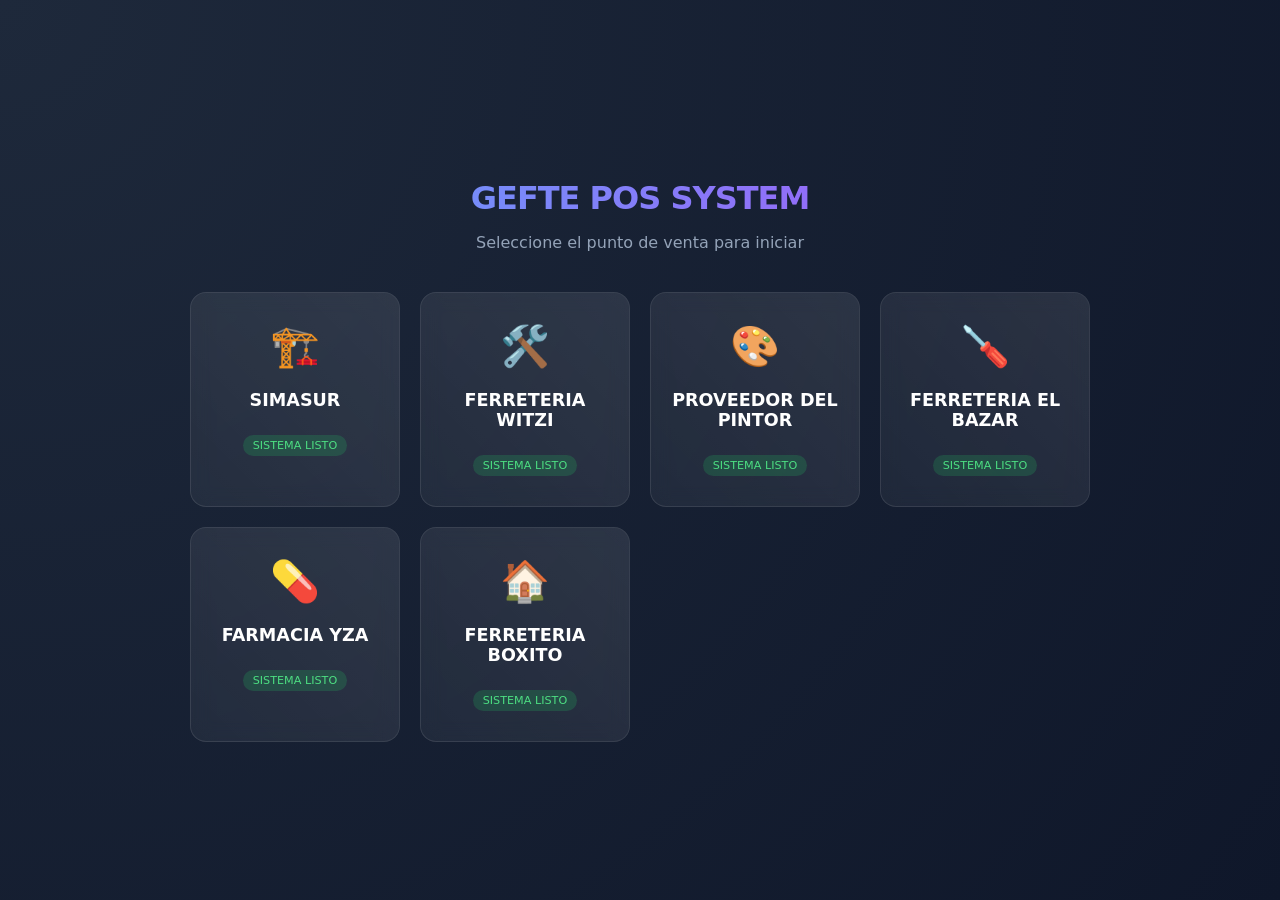
<file: index.html>
<!DOCTYPE html>
<html lang="es">
<head>
    <meta charset="UTF-8">
    <meta name="viewport" content="width=device-width, initial-scale=1.0">
    <title>Panel de Control - Grupo Ferretero</title>
    <style>
        :root {
            --primary: #2563eb;
            --accent: #f59e0b;
            --bg: #0f172a;
            --card-bg: rgba(255, 255, 255, 0.05);
            --text: #f8fafc;
        }

        body {
            font-family: 'Segoe UI', system-ui, -apple-system, sans-serif;
            background: radial-gradient(circle at top left, #1e293b, #0f172a);
            color: var(--text);
            margin: 0;
            display: flex;
            align-items: center;
            justify-content: center;
            min-height: 100vh;
            overflow-x: hidden;
        }

        .dashboard {
            width: 100%;
            max-width: 900px;
            padding: 20px;
            text-align: center;
        }

        h1 {
            font-size: 2rem;
            margin-bottom: 10px;
            letter-spacing: -1px;
            background: linear-gradient(to right, #60a5fa, #a855f7);
            -webkit-background-clip: text;
            -webkit-text-fill-color: transparent;
        }

        p {
            color: #94a3b8;
            margin-bottom: 40px;
        }

        .grid-apps {
            display: grid;
            grid-template-columns: repeat(auto-fit, minmax(200px, 1fr));
            gap: 20px;
        }

        .app-card {
            background: var(--card-bg);
            backdrop-filter: blur(10px);
            border: 1px solid rgba(255, 255, 255, 0.1);
            border-radius: 16px;
            padding: 30px 20px;
            text-decoration: none;
            color: white;
            transition: all 0.3s cubic-bezier(0.4, 0, 0.2, 1);
            display: flex;
            flex-direction: column;
            align-items: center;
            gap: 15px;
            position: relative;
            overflow: hidden;
        }

        .app-card::before {
            content: '';
            position: absolute;
            top: 0; left: 0; width: 100%; height: 100%;
            background: linear-gradient(45deg, transparent, rgba(255,255,255,0.05));
            pointer-events: none;
        }

        .app-card:hover {
            transform: translateY(-5px);
            background: rgba(255, 255, 255, 0.1);
            border-color: var(--primary);
            box-shadow: 0 10px 25px -5px rgba(0, 0, 0, 0.3);
        }

        .icon {
            font-size: 2.5rem;
            margin-bottom: 5px;
        }

        .app-name {
            font-weight: 600;
            font-size: 1.1rem;
            text-transform: uppercase;
            text-align: center;
        }

        .status {
            font-size: 0.7rem;
            background: #22c55e33;
            color: #4ade80;
            padding: 4px 10px;
            border-radius: 20px;
            margin-top: 10px;
        }

        /* Colores temáticos por botón */
        .card-simasur:hover { box-shadow: 0 0 20px rgba(37, 99, 235, 0.4); }
        .card-witzi:hover { box-shadow: 0 0 20px rgba(245, 158, 11, 0.4); }
        .card-bazar:hover { box-shadow: 0 0 20px rgba(236, 72, 153, 0.4); }
        .card-pintor:hover { box-shadow: 0 0 20px rgba(168, 85, 247, 0.4); }
        .card-yza:hover { box-shadow: 0 0 20px rgba(34, 197, 94, 0.4); }

        /* Estilo brillante para Boxito (Rojo de la marca) */
        .card-boxito:hover {
            border-color: #ef4444;
            box-shadow: 0 0 20px rgba(239, 68, 68, 0.5);
        }

        @media (max-width: 600px) {
            .grid-apps {
                grid-template-columns: 1fr 1fr;
                gap: 15px;
            }
            h1 { font-size: 1.5rem; }
        }
    </style>
</head>
<body>

    <div class="dashboard">
        <h1>GEFTE POS SYSTEM</h1>
        <p>Seleccione el punto de venta para iniciar</p>

        <div class="grid-apps">
            <a href="simasur/index.html" class="app-card card-simasur">
                <div class="icon">🏗️</div>
                <div class="app-name">SIMASUR</div>
                <div class="status">SISTEMA LISTO</div>
            </a>

            <a href="witzi/index.html" class="app-card card-witzi">
                <div class="icon">🛠️</div>
                <div class="app-name">FERRETERIA WITZI</div>
                <div class="status">SISTEMA LISTO</div>
            </a>


            </a>

            <a href="pintor/index.html" class="app-card card-pintor">
                <div class="icon">🎨</div>
                <div class="app-name">PROVEEDOR DEL PINTOR</div>
                <div class="status">SISTEMA LISTO</div>
            </a>

            <a href="bazar/index.html" class="app-card card-bazar">
                <div class="icon">🪛</div>
                <div class="app-name">FERRETERIA EL BAZAR</div>
                <div class="status">SISTEMA LISTO</div>
            </a>

            <a href="http://localhost/impre2/yza" class="app-card card-yza">
                <div class="icon">💊</div>
                <div class="app-name">FARMACIA YZA</div>
                <div class="status">SISTEMA LISTO</div>
            </a>

            <a href="boxito/index.html" class="app-card card-boxito">
                <div class="icon">🏠</div>
                <div class="app-name">FERRETERIA BOXITO</div>
                <div class="status">SISTEMA LISTO</div>
            </a>
        </div>
    </div>

</body>
</html>
</file>
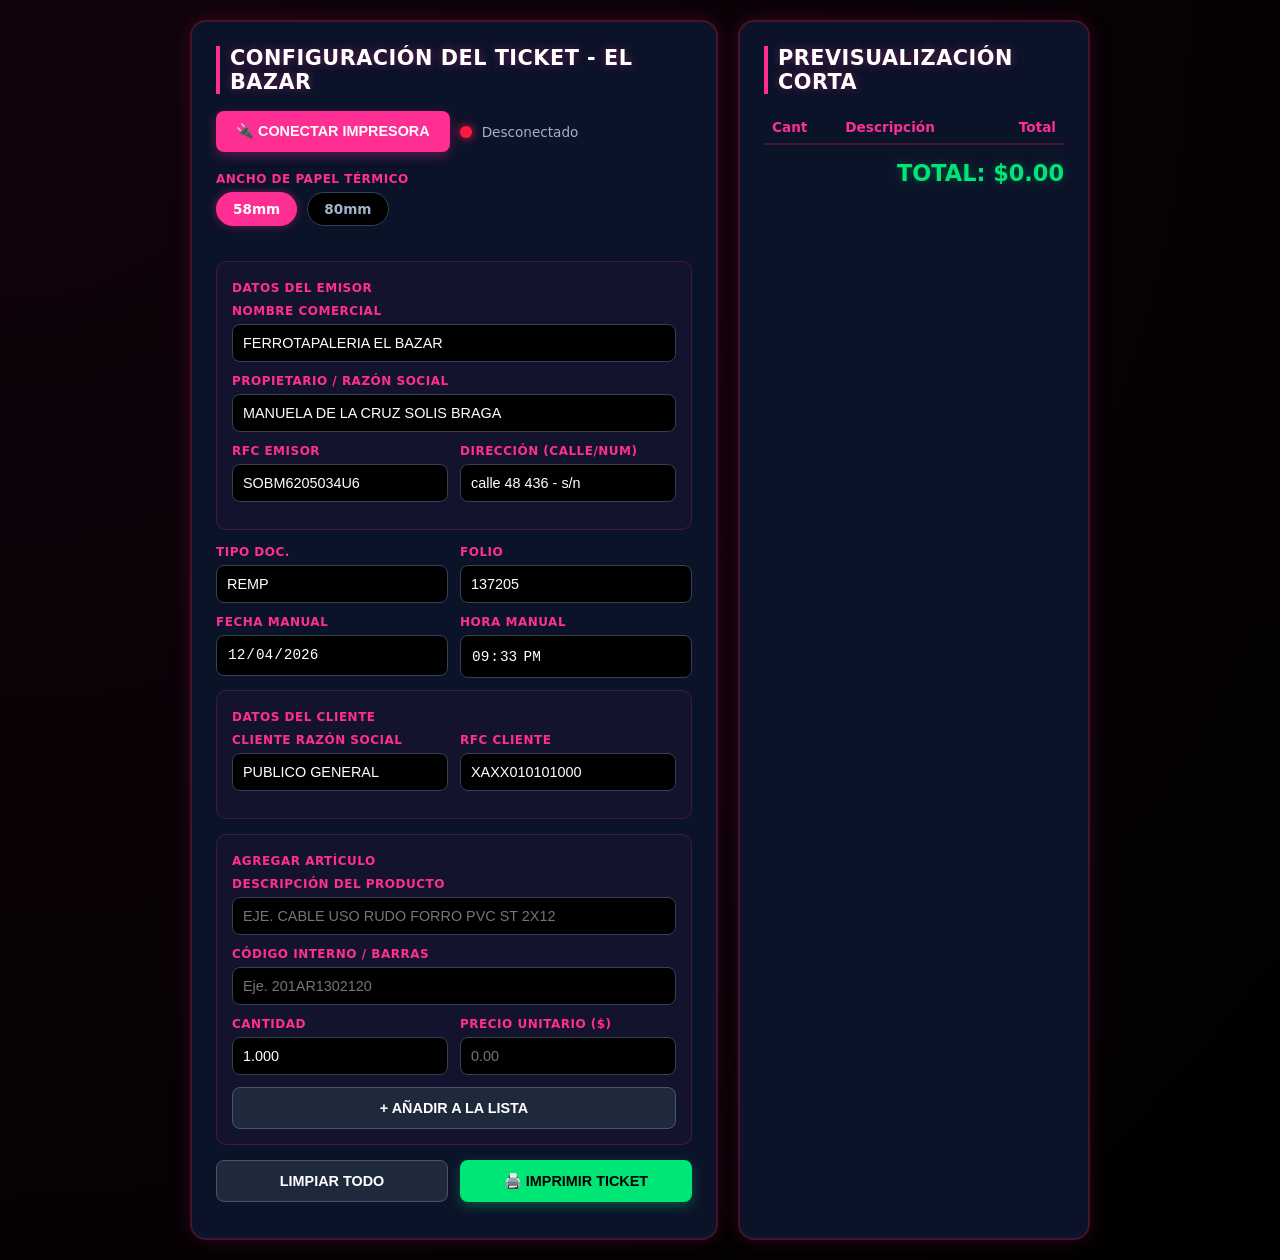
<file: bazar/index.html>
<!DOCTYPE html>
<html lang="es">
<head>
    <meta charset="UTF-8">
    <meta name="viewport" content="width=device-width, initial-scale=1.0">
    <title>Bazar POS - Impresión de Tickets</title>
    <link rel="stylesheet" href="style.css">
</head>
<body>

    <div class="container">
        <div class="panel-control">
            <h2>Configuración del Ticket - El Bazar</h2>

            <div class="status-container">
                <button id="btnConnect" class="btn">🔌 Conectar Impresora</button>
                <div id="led" class="led"></div>
                <span id="statusText" style="font-size: 0.85rem; color: var(--text-muted);">Desconectado</span>
            </div>

            <div class="form-group full" style="margin-bottom: 15px;">
                <label>Ancho de Papel Térmico</label>
                <div class="paper-selector">
                    <div class="chip active" id="chip58" onclick="setPaper(58)">58mm</div>
                    <div class="chip" id="chip80" onclick="setPaper(80)">80mm</div>
                </div>
            </div>

            <div class="section-group">
                <label style="color:var(--accent)">Datos del Emisor</label>
                <div class="form-row" style="margin-top:8px;">
                    <div class="form-group full">
                        <label>Nombre Comercial</label>
                        <input type="text" id="empNombre" value="FERROTAPALERIA EL BAZAR">
                    </div>
                    <div class="form-group full">
                        <label>Propietario / Razón Social</label>
                        <input type="text" id="empPropietario" value="MANUELA DE LA CRUZ SOLIS BRAGA">
                    </div>
                    <div class="form-group">
                        <label>RFC Emisor</label>
                        <input type="text" id="empRfc" value="SOBM6205034U6">
                    </div>
                    <div class="form-group">
                        <label>Dirección (Calle/Num)</label>
                        <input type="text" id="empDireccion" value="calle 48 436 - s/n">
                    </div>
                </div>
            </div>

            <div class="form-row">
                <div class="form-group">
                    <label>Tipo Doc.</label>
                    <input type="text" id="docTipo" value="REMP">
                </div>
                <div class="form-group">
                    <label>Folio</label>
                    <input type="text" id="docFolio" value="137205">
                </div>
                <div class="form-group">
                    <label>Fecha Manual</label>
                    <input type="date" id="fechaManual">
                </div>
                <div class="form-group">
                    <label>Hora Manual</label>
                    <input type="time" id="horaManual">
                </div>
            </div>

            <div class="section-group">
                <label style="color:var(--accent)">Datos del Cliente</label>
                <div class="form-row" style="margin-top:8px;">
                    <div class="form-group">
                        <label>Cliente Razón Social</label>
                        <input type="text" id="cliNombre" value="PUBLICO GENERAL">
                    </div>
                    <div class="form-group">
                        <label>RFC Cliente</label>
                        <input type="text" id="cliRfc" value="XAXX010101000">
                    </div>
                </div>
            </div>

            <div class="section-group">
                <label style="color:var(--accent)">Agregar Artículo</label>
                <div class="form-row" style="margin-top:8px;">
                    <div class="form-group" style="grid-column: span 2;">
                        <label>Descripción del Producto</label>
                        <input type="text" id="prodDesc" placeholder="Eje. CABLE USO RUDO FORRO PVC ST 2X12" style="text-transform: uppercase;">
                    </div>
                    <div class="form-group" style="grid-column: span 2;">
                        <label>Código Interno / Barras</label>
                        <input type="text" id="prodCod" placeholder="Eje. 201AR1302120">
                    </div>
                    <div class="form-group">
                        <label>Cantidad</label>
                        <input type="number" id="prodCant" value="1.000" step="0.001">
                    </div>
                    <div class="form-group">
                        <label>Precio Unitario ($)</label>
                        <input type="number" id="prodPrice" placeholder="0.00" step="0.01">
                    </div>
                </div>
                <button id="btnAdd" class="btn btn-secondary" style="width: 100%;">+ Añadir a la Lista</button>
            </div>

            <div class="form-row">
                <button id="btnReset" class="btn btn-secondary">Limpiar Todo</button>
                <button id="btnTest" class="btn btn-success" disabled>🖨️ Imprimir Ticket</button>
            </div>
        </div>

        <div class="panel-vista">
            <h2>Previsualización Corta</h2>
            <table id="listaPrevia">
                <thead>
                    <tr>
                        <th>Cant</th>
                        <th>Descripción</th>
                        <th style="text-align: right;">Total</th>
                    </tr>
                </thead>
                <tbody>
                    </tbody>
            </table>
            <div id="totalLabel" class="total-box">TOTAL: $0.00</div>
        </div>
    </div>

    <script src="app.js"></script>
</body>
</html>
</file>
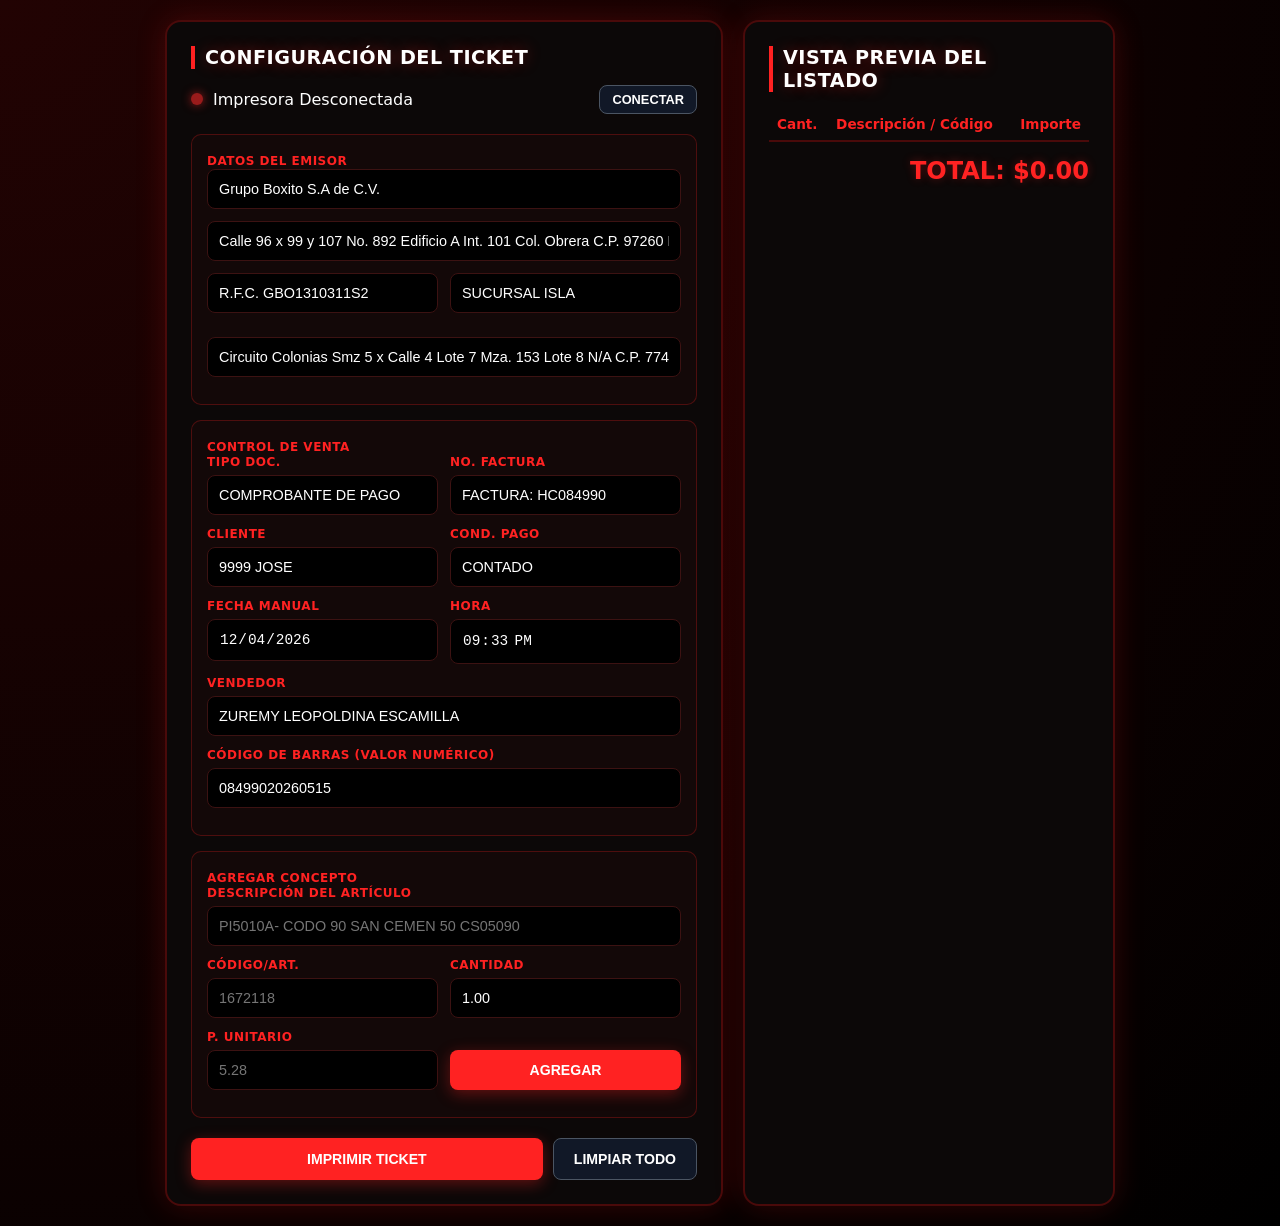
<file: boxito - copia/index.html>
<!DOCTYPE html>
<html lang="es">
<head>
    <meta charset="UTF-8">
    <meta name="viewport" content="width=device-width, initial-scale=1.0">
    <title>POS - Ferretería Boxito</title>
    <link rel="stylesheet" href="style.css">
</head>
<body>

    <div class="container">
        <div class="panel-control">
            <h2>Configuración del Ticket</h2>

            <div class="status-container">
                <div id="led" class="led"></div>
                <span id="statusText">Impresora Desconectada</span>
                <button id="btnConnect" class="btn btn-secondary" style="margin-left: auto; padding: 6px 12px; font-size: 0.8rem;">Conectar</button>
            </div>

            <div class="section-group">
                <label>Datos del Emisor</label>
                <div class="form-row">
                    <div class="form-group full">
                        <input type="text" id="empGrupo" value="Grupo Boxito S.A de C.V.">
                    </div>
                    <div class="form-group full">
                        <input type="text" id="empDireccion" value="Calle 96 x 99 y 107 No. 892 Edificio A Int. 101 Col. Obrera C.P. 97260 Mérida, Yucatán, México">
                    </div>
                    <div class="form-row" style="grid-column: span 2; margin-bottom: 0;">
                        <div class="form-group"><input type="text" id="empRfc" value="R.F.C. GBO1310311S2"></div>
                        <div class="form-group"><input type="text" id="empSucursal" value="SUCURSAL ISLA"></div>
                    </div>
                    <div class="form-group full" style="margin-top: 12px;">
                        <input type="text" id="empSucDireccion" value="Circuito Colonias Smz 5 x Calle 4 Lote 7 Mza. 153 Lote 8 N/A C.P. 77400 Isla Mujeres, QRO, MX">
                    </div>
                </div>
            </div>

            <div class="section-group">
                <label>Control de Venta</label>
                <div class="form-row">
                    <div class="form-group"><label>Tipo Doc.</label><input type="text" id="docTipo" value="COMPROBANTE DE PAGO"></div>
                    <div class="form-group"><label>No. Factura</label><input type="text" id="docFactura" value="FACTURA: HC084990"></div>
                </div>
                <div class="form-row">
                    <div class="form-group"><label>Cliente</label><input type="text" id="cliNombre" value="9999 JOSE"></div>
                    <div class="form-group"><label>Cond. Pago</label><input type="text" id="docCondPago" value="CONTADO"></div>
                </div>
                <div class="form-row">
                    <div class="form-group"><label>Fecha Manual</label><input type="date" id="fechaManual"></div>
                    <div class="form-group"><label>Hora</label><input type="time" id="horaManual"></div>
                </div>
                <div class="form-row">
                    <div class="form-group full">
                        <label>Vendedor</label>
                        <input type="text" id="docVendedor" value="ZUREMY LEOPOLDINA ESCAMILLA">
                    </div>
                </div>
                <div class="form-row">
                    <div class="form-group full">
                        <label>Código de Barras (Valor numérico)</label>
                        <input type="text" id="docBarcode" value="08499020260515">
                    </div>
                </div>
            </div>

            <div class="section-group">
                <label>Agregar Concepto</label>
                <div class="form-row">
                    <div class="form-group full"><label>Descripción del Artículo</label><input type="text" id="prodDesc" placeholder="PI5010A- CODO 90 SAN CEMEN 50 CS05090"></div>
                </div>
                <div class="form-row">
                    <div class="form-group"><label>Código/Art.</label><input type="text" id="prodArt" placeholder="1672118"></div>
                    <div class="form-group"><label>Cantidad</label><input type="number" id="prodCant" value="1.00" step="0.01"></div>
                </div>
                <div class="form-row">
                    <div class="form-group"><label>P. Unitario</label><input type="number" id="prodPrice" placeholder="5.28" step="0.01"></div>
                    <div class="form-group" style="justify-content: flex-end;">
                        <button id="btnAdd" class="btn">Agregar</button>
                    </div>
                </div>
            </div>

            <div style="display: flex; gap: 10px; margin-top: 20px;">
                <button id="btnTest" class="btn btn-success" style="flex: 1;" disabled>Imprimir Ticket</button>
                <button id="btnReset" class="btn btn-secondary">Limpiar Todo</button>
            </div>
        </div>

        <div class="panel-vista">
            <h2>Vista Previa del Listado</h2>
            <table id="listaPrevia">
                <thead>
                    <tr>
                        <th>Cant.</th>
                        <th>Descripción / Código</th>
                        <th style="text-align: right;">Importe</th>
                    </tr>
                </thead>
                <tbody>
                    </tbody>
            </table>
            <div id="totalLabel" class="total-box">TOTAL: $0.00</div>
        </div>
    </div>

    <script src="app.js"></script>
</body>
</html>
</file>
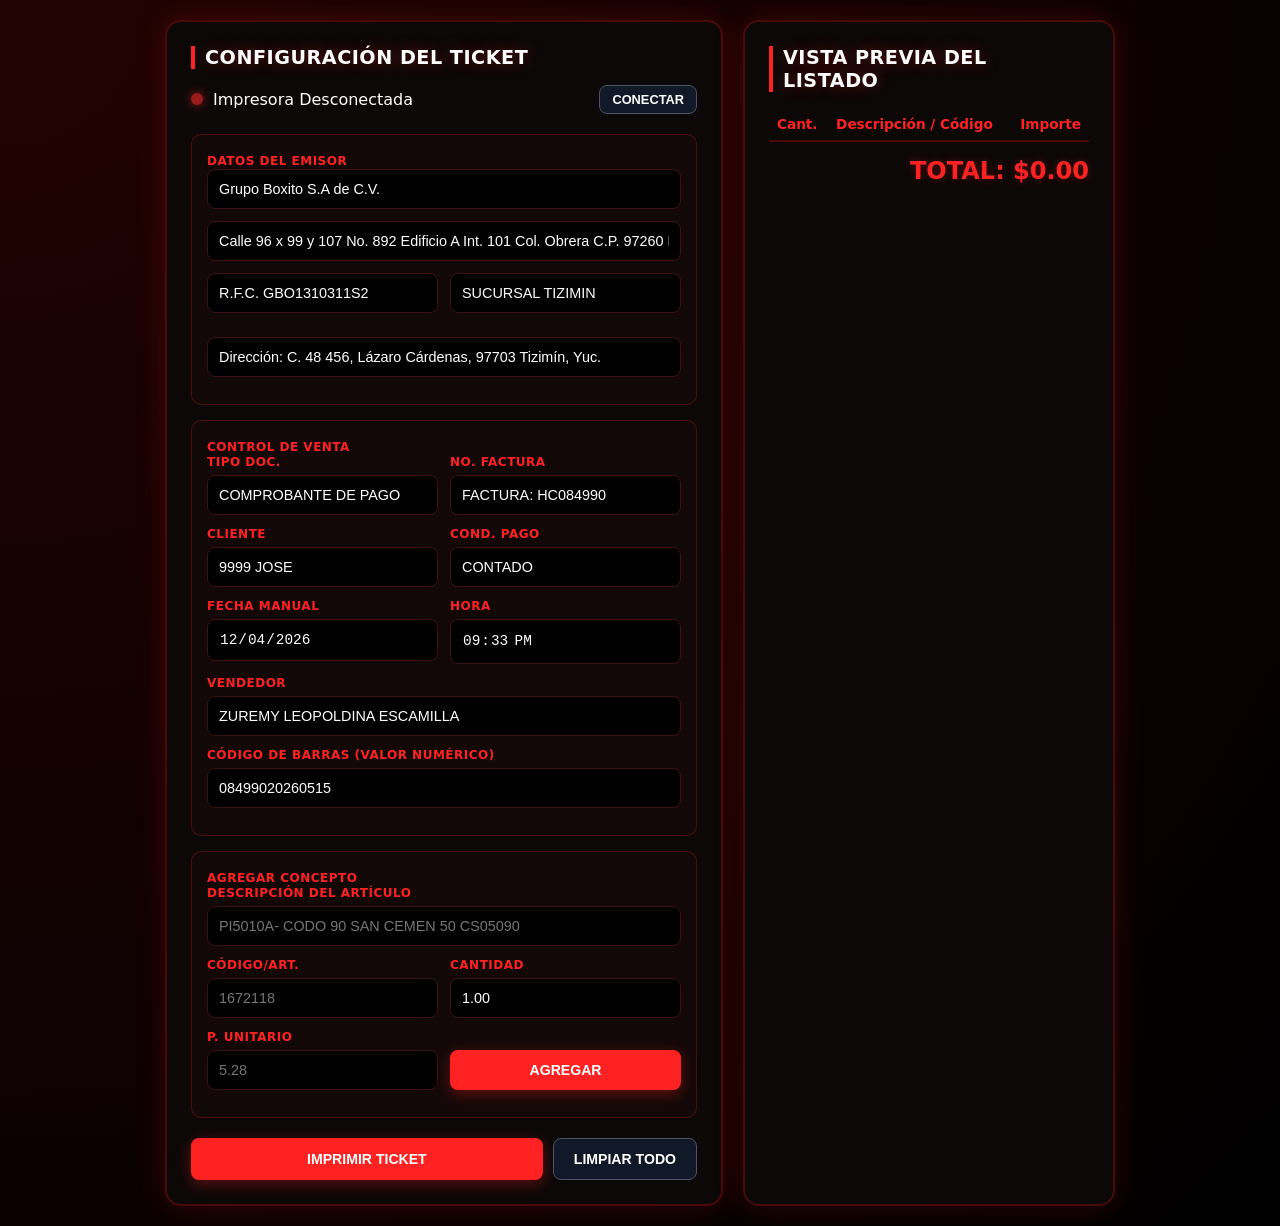
<file: boxito/index.html>
<!DOCTYPE html>
<html lang="es">
<head>
    <meta charset="UTF-8">
    <meta name="viewport" content="width=device-width, initial-scale=1.0">
    <title>POS - Ferretería Boxito</title>
    <link rel="stylesheet" href="style.css">
</head>
<body>

    <div class="container">
        <div class="panel-control">
            <h2>Configuración del Ticket</h2>

            <div class="status-container">
                <div id="led" class="led"></div>
                <span id="statusText">Impresora Desconectada</span>
                <button id="btnConnect" class="btn btn-secondary" style="margin-left: auto; padding: 6px 12px; font-size: 0.8rem;">Conectar</button>
            </div>

            <div class="section-group">
                <label>Datos del Emisor</label>
                <div class="form-row">
                    <div class="form-group full">
                        <input type="text" id="empGrupo" value="Grupo Boxito S.A de C.V.">
                    </div>
                    <div class="form-group full">
                        <input type="text" id="empDireccion" value="Calle 96 x 99 y 107 No. 892 Edificio A Int. 101 Col. Obrera C.P. 97260 Mérida, Yucatán, México">
                    </div>
                    <div class="form-row" style="grid-column: span 2; margin-bottom: 0;">
                        <div class="form-group"><input type="text" id="empRfc" value="R.F.C. GBO1310311S2"></div>
                        <div class="form-group"><input type="text" id="empSucursal" value="SUCURSAL TIZIMIN"></div>
                    </div>
                    <div class="form-group full" style="margin-top: 12px;">
                        <input type="text" id="empSucDireccion" value="
Dirección: C. 48 456, Lázaro Cárdenas, 97703 Tizimín, Yuc.
">
                    </div>
                </div>
            </div>

            <div class="section-group">
                <label>Control de Venta</label>
                <div class="form-row">
                    <div class="form-group"><label>Tipo Doc.</label><input type="text" id="docTipo" value="COMPROBANTE DE PAGO"></div>
                    <div class="form-group"><label>No. Factura</label><input type="text" id="docFactura" value="FACTURA: HC084990"></div>
                </div>
                <div class="form-row">
                    <div class="form-group"><label>Cliente</label><input type="text" id="cliNombre" value="9999 JOSE"></div>
                    <div class="form-group"><label>Cond. Pago</label><input type="text" id="docCondPago" value="CONTADO"></div>
                </div>
                <div class="form-row">
                    <div class="form-group"><label>Fecha Manual</label><input type="date" id="fechaManual"></div>
                    <div class="form-group"><label>Hora</label><input type="time" id="horaManual"></div>
                </div>
                <div class="form-row">
                    <div class="form-group full">
                        <label>Vendedor</label>
                        <input type="text" id="docVendedor" value="ZUREMY LEOPOLDINA ESCAMILLA">
                    </div>
                </div>
                <div class="form-row">
                    <div class="form-group full">
                        <label>Código de Barras (Valor numérico)</label>
                        <input type="text" id="docBarcode" value="08499020260515">
                    </div>
                </div>
            </div>

            <div class="section-group">
                <label>Agregar Concepto</label>
                <div class="form-row">
                    <div class="form-group full"><label>Descripción del Artículo</label><input type="text" id="prodDesc" placeholder="PI5010A- CODO 90 SAN CEMEN 50 CS05090"></div>
                </div>
                <div class="form-row">
                    <div class="form-group"><label>Código/Art.</label><input type="text" id="prodArt" placeholder="1672118"></div>
                    <div class="form-group"><label>Cantidad</label><input type="number" id="prodCant" value="1.00" step="0.01"></div>
                </div>
                <div class="form-row">
                    <div class="form-group"><label>P. Unitario</label><input type="number" id="prodPrice" placeholder="5.28" step="0.01"></div>
                    <div class="form-group" style="justify-content: flex-end;">
                        <button id="btnAdd" class="btn">Agregar</button>
                    </div>
                </div>
            </div>

            <div style="display: flex; gap: 10px; margin-top: 20px;">
                <button id="btnTest" class="btn btn-success" style="flex: 1;" disabled>Imprimir Ticket</button>
                <button id="btnReset" class="btn btn-secondary">Limpiar Todo</button>
            </div>
        </div>

        <div class="panel-vista">
            <h2>Vista Previa del Listado</h2>
            <table id="listaPrevia">
                <thead>
                    <tr>
                        <th>Cant.</th>
                        <th>Descripción / Código</th>
                        <th style="text-align: right;">Importe</th>
                    </tr>
                </thead>
                <tbody>
                    </tbody>
            </table>
            <div id="totalLabel" class="total-box">TOTAL: $0.00</div>
        </div>
    </div>

    <script src="app.js"></script>
</body>
</html>
</file>
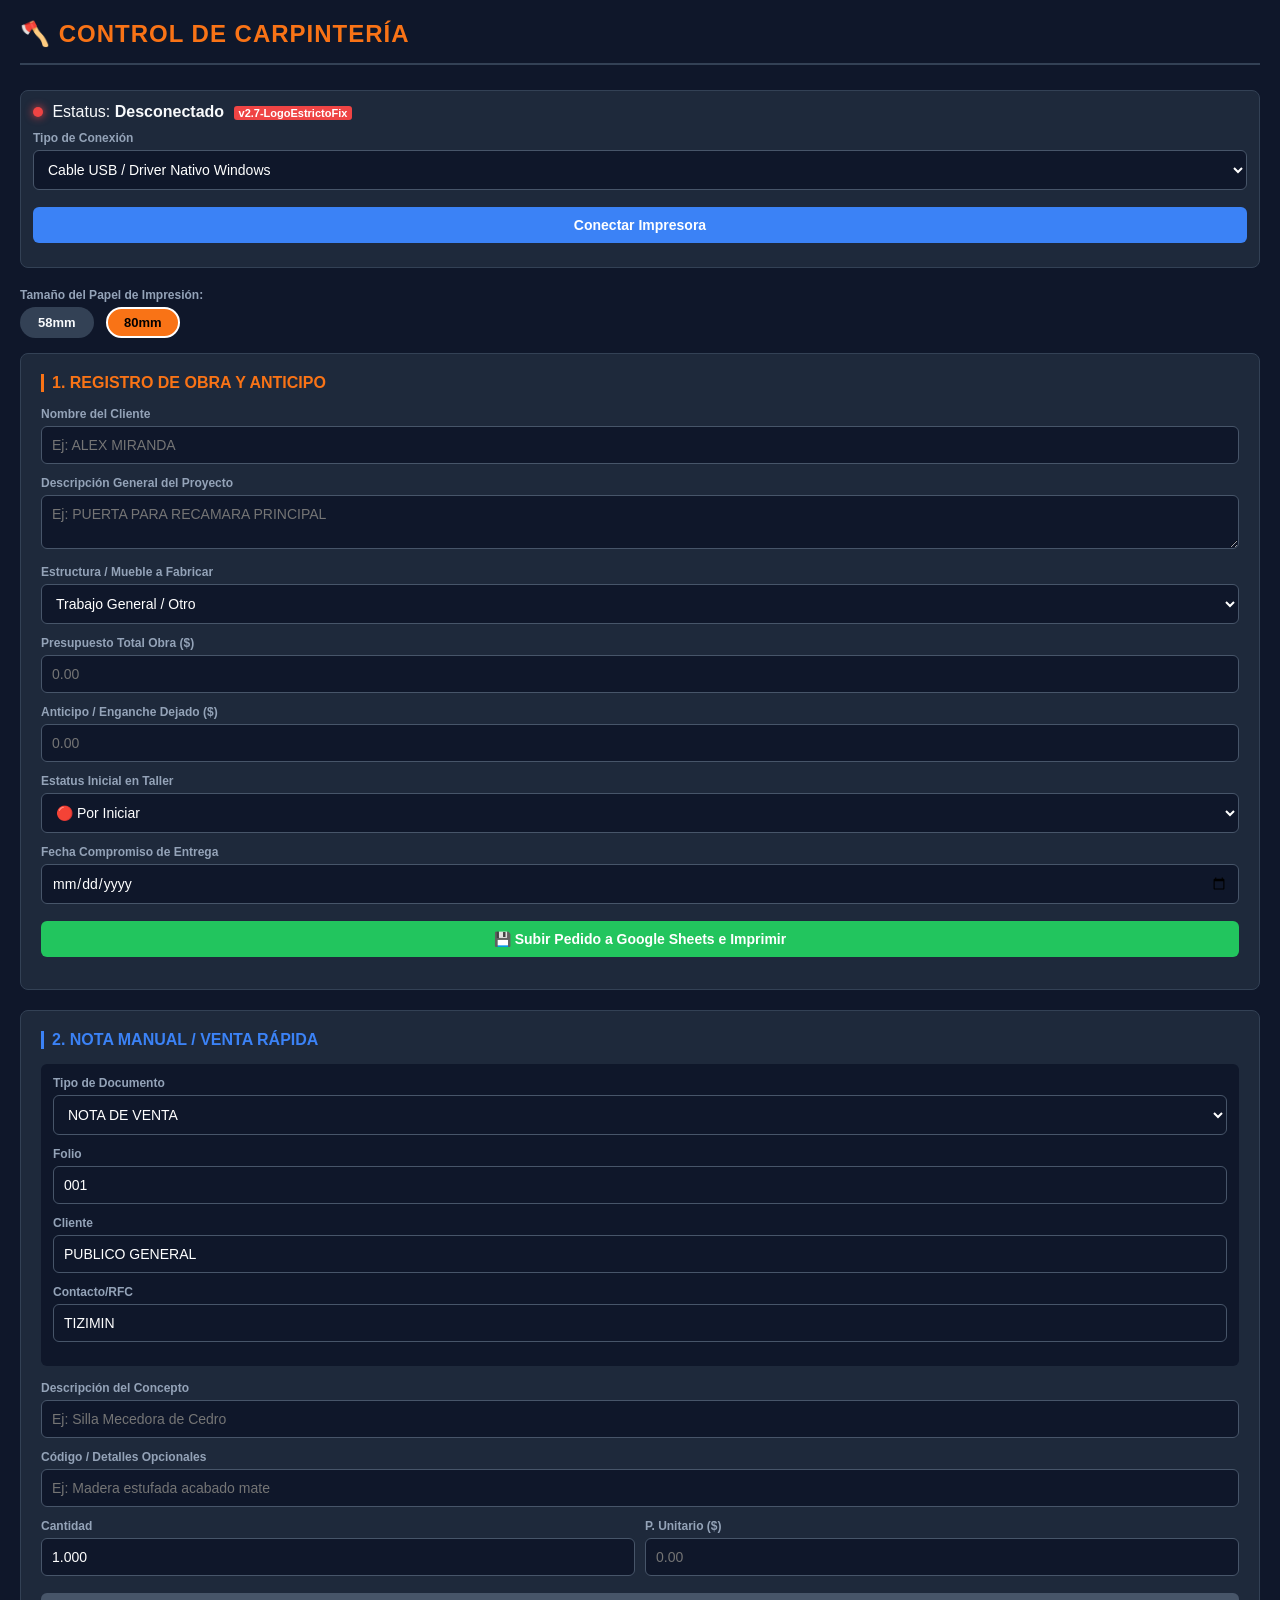
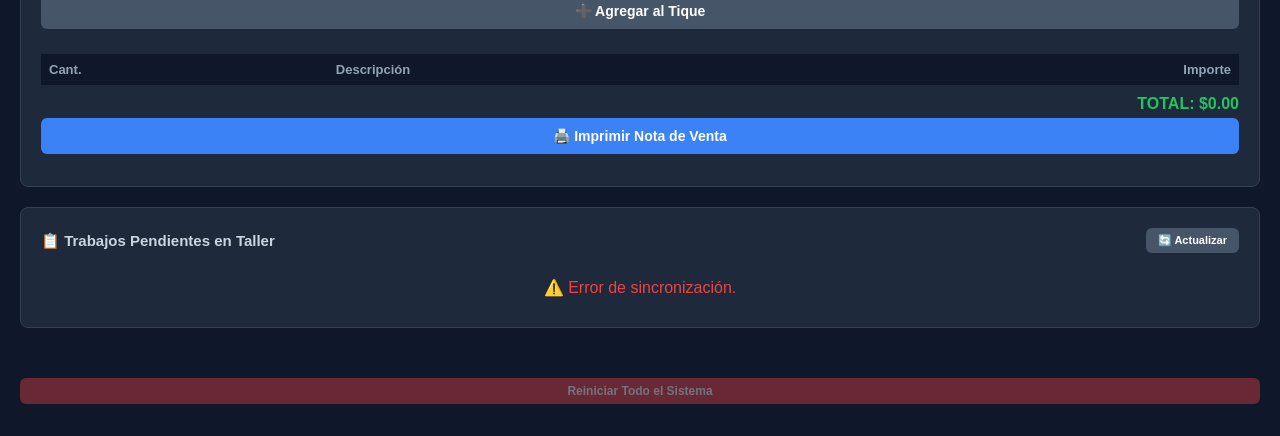
<file: castores/index.html>
<!DOCTYPE html>
<html lang="es">
<head>
    <meta charset="UTF-8">
    <meta name="viewport" content="width=device-width, initial-scale=1.0">
    <title>Sistema de Gestión - Carpintería Castores</title>
    <link rel="manifest" href="manifest.json">
    <style>
        :root {
            --bg-principal: #0f172a;
            --bg-card: #1e293b;
            --txt-principal: #f8fafc;
            --txt-secundario: #94a3b8;
            --verde-exito: #22c55e;
            --naranja-alerta: #f97316;
            --azul-accion: #3b82f6;
        }

        * {
            box-sizing: border-box;
            margin: 0;
            padding: 0;
            font-family: 'Segoe UI', Tahoma, Geneva, Verdana, sans-serif;
        }

        body {
            background-color: var(--bg-principal);
            color: var(--txt-principal);
            padding: 20px;
        }

        header {
            display: block;
            margin-bottom: 25px;
            border-bottom: 2px solid #334155;
            padding-bottom: 15px;
        }

        h1 {
            font-size: 24px;
            color: var(--naranja-alerta);
            text-transform: uppercase;
            letter-spacing: 1px;
        }

        .barra-conexion {
            background: var(--bg-card);
            padding: 12px;
            border-radius: 8px;
            margin-bottom: 20px;
            display: block;
            border: 1px solid #334155;
        }

        .flex-control {
            display: block;
            margin-bottom: 10px;
        }

        label {
            display: block;
            font-size: 12px;
            color: var(--txt-secundario);
            margin-bottom: 5px;
            font-weight: bold;
        }

        select, input, textarea, button {
            width: 100%;
            padding: 10px;
            background: #0f172a;
            border: 1px solid #475569;
            color: white;
            border-radius: 6px;
            font-size: 14px;
            margin-bottom: 12px;
        }

        select:focus, input:focus, textarea:focus {
            outline: none;
            border-color: var(--naranja-alerta);
        }

        button {
            background: var(--verde-exito);
            border: none;
            font-weight: bold;
            cursor: pointer;
            transition: background 0.2s;
            color: white;
            margin-top: 5px;
        }

        button:hover {
            filter: brightness(1.1);
        }

        button:disabled {
            background: #475569;
            cursor: not-allowed;
        }

        .contenedor-chips {
            display: block;
            margin-bottom: 15px;
        }

        .chip {
            display: inline-block;
            padding: 6px 16px;
            background: #334155;
            border-radius: 20px;
            font-size: 13px;
            font-weight: bold;
            cursor: pointer;
            margin-right: 8px;
            border: 2px solid transparent;
        }

        .chip.active {
            background: var(--naranja-alerta);
            color: black;
            border-color: white;
        }

        .grid-formulario {
            display: block;
        }

        .tarjeta {
            background: var(--bg-card);
            padding: 20px;
            border-radius: 8px;
            margin-bottom: 20px;
            border: 1px solid #334155;
        }

        .led-off {
            display: inline-block;
            width: 10px;
            height: 10px;
            background: #ef4444;
            border-radius: 50%;
            margin-right: 5px;
            box-shadow: 0 0 8px #ef4444;
        }

        .led-on {
            display: inline-block;
            width: 10px;
            height: 10px;
            background: var(--verde-exito);
            border-radius: 50%;
            margin-right: 5px;
            box-shadow: 0 0 8px #22c55e;
        }

        #pwaInstallBanner {
            display: none !important;
            background: #1e3a8a;
            border: 1px solid #3b82f6;
            padding: 12px;
            border-radius: 6px;
            margin-bottom: 15px;
            text-align: center;
        }

        .tabla-conceptos {
            width: 100%;
            border-collapse: collapse;
            margin-top: 10px;
            font-size: 13px;
        }

        .tabla-conceptos th {
            background: #0f172a;
            color: var(--txt-secundario);
            text-align: left;
            padding: 8px;
        }

        .tabla-conceptos td {
            padding: 8px;
            border-bottom: 1px solid #334155;
        }

        #totalLabel {
            text-align: right;
            font-size: 16px;
            font-weight: bold;
            color: var(--verde-exito);
            margin-top: 10px;
            display: block;
        }
    </style>
</head>
<body>

    <div id="pwaInstallBanner">
        <span style="font-size: 13px; font-weight: bold; margin-right: 10px;">🔨 ¿Deseas instalar esta aplicación en tu escritorio/celular?</span>
        <button id="btnPwaInstall" style="width: auto; display: inline-block; padding: 4px 12px; background: var(--naranja-alerta); color: black;">Instalar</button>
    </div>

    <header>
        <h1>🪓 Control de Carpintería</h1>
    </header>

    <div class="barra-conexion">
        <div style="display: block; margin-bottom: 10px;">
            <span id="led" class="led-off"></span> Estatus: <b id="statusText">Desconectado</b>
        </div>
        <label>Tipo de Conexión</label>
        <select id="tipoConexion">
            <option value="cable">Cable USB / Driver Nativo Windows</option>
            <option value="bluetooth">Canal Directo Bluetooth (POS-80)</option>
        </select>
        <button id="btnConnect" style="background: var(--azul-accion)">Conectar Impresora</button>
    </div>

    <label>Tamaño del Papel de Impresión:</label>
    <div class="contenedor-chips">
        <div id="chip58" class="chip" onclick="window.setPaper(58)">58mm</div>
        <div id="chip80" class="chip active" onclick="window.setPaper(80)">80mm</div>
    </div>

    <div class="grid-formulario">
        <div class="tarjeta">
            <h3 style="margin-bottom: 15px; color: var(--naranja-alerta); font-size: 16px; border-left: 3px solid var(--naranja-alerta); padding-left: 8px;">1. REGISTRO DE OBRA Y ANTICIPO</h3>
            <form id="formPedido">
                <label>Nombre del Cliente</label>
                <input type="text" id="idCliente" placeholder="Ej: ALEX MIRANDA" required>

                <label>Descripción General del Proyecto</label>
                <textarea id="descripcion" rows="2" placeholder="Ej: PUERTA PARA RECAMARA PRINCIPAL" required></textarea>

                <label>Estructura / Mueble a Fabricar</label>
                <select id="tipoMueble" onchange="alternarCamposDinamicos()">
                    <option value="general">Trabajo General / Otro</option>
                    <option value="puerta">Puerta a Medida</option>
                    <option value="silla">Fabricación de Silla(s)</option>
                    <option value="comedor">Juego de Comedor</option>
                </select>

                <div id="secPuerta" style="display:none; background: #0f172a; padding: 12px; border-radius: 6px; margin-bottom: 12px;">
                    <label>Alto Vano (m)</label><input type="text" id="pAlto" placeholder="Ej: 2.15">
                    <label>Ancho Vano (m)</label><input type="text" id="pAncho" placeholder="Ej: 1.00">
                    <label>Espesor</label><input type="text" id="pEspesor" placeholder="Ej: 5">
                    <label>Tipo de Madera / Variante</label><input type="text" id="pMadera" placeholder="Ej: CEDRO / PINO">
                </div>

                <div id="secSilla" style="display:none; background: #0f172a; padding: 12px; border-radius: 6px; margin-bottom: 12px;">
                    <label>Cantidad de Sillas</label><input type="number" id="sCantidad" placeholder="Ej: 4">
                    <label>Altura del Asiento</label><input type="text" id="sAltura" placeholder="Ej: 45 cm">
                    <label>Detalles de Tapizado</label><input type="text" id="sTapizado" placeholder="Ej: Tela microfibra gris">
                </div>

                <div id="secComedor" style="display:none; background: #0f172a; padding: 12px; border-radius: 6px; margin-bottom: 12px;">
                    <label>Medidas de la Mesa</label><input type="text" id="cMesa" placeholder="Ej: 1.60m x 0.90m">
                    <label>Número de Sillas Incluidas</label><input type="number" id="cNumSillas" placeholder="Ej: 6">
                    <label>Detalles Cubierta / Estilo</label><input type="text" id="cDetalles" placeholder="Ej: Cubierta de Cedro con resina">
                </div>

                <label>Presupuesto Total Obra ($)</label>
                <input type="number" step="0.01" id="totalPedido" placeholder="0.00" required>

                <label>Anticipo / Enganche Dejado ($)</label>
                <input type="number" step="0.01" id="anticipoPedido" placeholder="0.00" required>

                <label>Estatus Inicial en Taller</label>
                <select id="estatusPedido">
                    <option value="Por Iniciar">🔴 Por Iniciar</option>
                    <option value="En Proceso">🟡 En Proceso</option>
                </select>

                <label>Fecha Compromiso de Entrega</label>
                <input type="date" id="fechaEntrega" required>

                <button type="submit">💾 Subir Pedido a Google Sheets e Imprimir</button>
            </form>
        </div>

        <div class="tarjeta">
            <h3 style="margin-bottom: 15px; color: var(--azul-accion); font-size: 16px; border-left: 3px solid var(--azul-accion); padding-left: 8px;">2. NOTA MANUAL / VENTA RÁPIDA</h3>

            <div style="background: #0f172a; padding: 12px; border-radius: 6px; margin-bottom: 15px;">
                <label>Tipo de Documento</label>
                <select id="docTipo"><option value="NOTA DE VENTA">NOTA DE VENTA</option><option value="COTIZACION">COTIZACIÓN</option></select>
                <label>Folio</label><input type="text" id="docFolio" value="001">
                <label>Cliente</label><input type="text" id="cliNombre" value="PUBLICO GENERAL">
                <label>Contacto/RFC</label><input type="text" id="cliRfc" value="TIZIMIN">
            </div>

            <label>Descripción del Concepto</label>
            <input type="text" id="prodDesc" placeholder="Ej: Silla Mecedora de Cedro">
            <label>Código / Detalles Opcionales</label>
            <input type="text" id="prodCod" placeholder="Ej: Madera estufada acabado mate">

            <div style="display: flex; gap: 10px;">
                <div style="flex: 1;"><label>Cantidad</label><input type="number" id="prodCant" value="1.000" step="0.001"></div>
                <div style="flex: 1;"><label>P. Unitario ($)</label><input type="number" id="prodPrice" placeholder="0.00"></div>
            </div>

            <button id="btnAdd" style="background: #475569; margin-bottom: 15px;">➕ Agregar al Tique</button>

            <table class="tabla-conceptos" id="listaPrevia">
                <thead><tr><th>Cant.</th><th>Descripción</th><th style="text-align:right;">Importe</th></tr></thead>
                <tbody></tbody>
            </table>
            <span id="totalLabel">TOTAL: $0.00</span>
            <button id="btnTest" style="background: var(--azul-accion);" disabled>🖨️ Imprimir Nota de Venta</button>
        </div>
    </div>

    <div class="tarjeta">
        <div style="display: flex; justify-content: space-between; align-items: center; margin-bottom: 15px;">
            <h3 style="color: #cbd5e1; font-size: 15px; font-weight: bold;">📋 Trabajos Pendientes en Taller</h3>
            <button id="btnRefrescarPedidos" style="width: auto; margin: 0; padding: 6px 12px; font-size: 11px; background: #475569;">🔄 Actualizar</button>
        </div>
        <div id="listaPendientes">Cargando proyectos desde la nube...</div>
    </div>

    <input type="date" id="fechaManual" style="display: none;">
    <input type="text" id="horaManual" style="display: none;">

    <button id="btnReset" style="background: #ef4444; font-size: 12px; padding: 6px; margin-top: 30px; opacity: 0.4;">Reiniciar Todo el Sistema</button>

    <script src="app.js"></script>
</body>
</html>
</file>
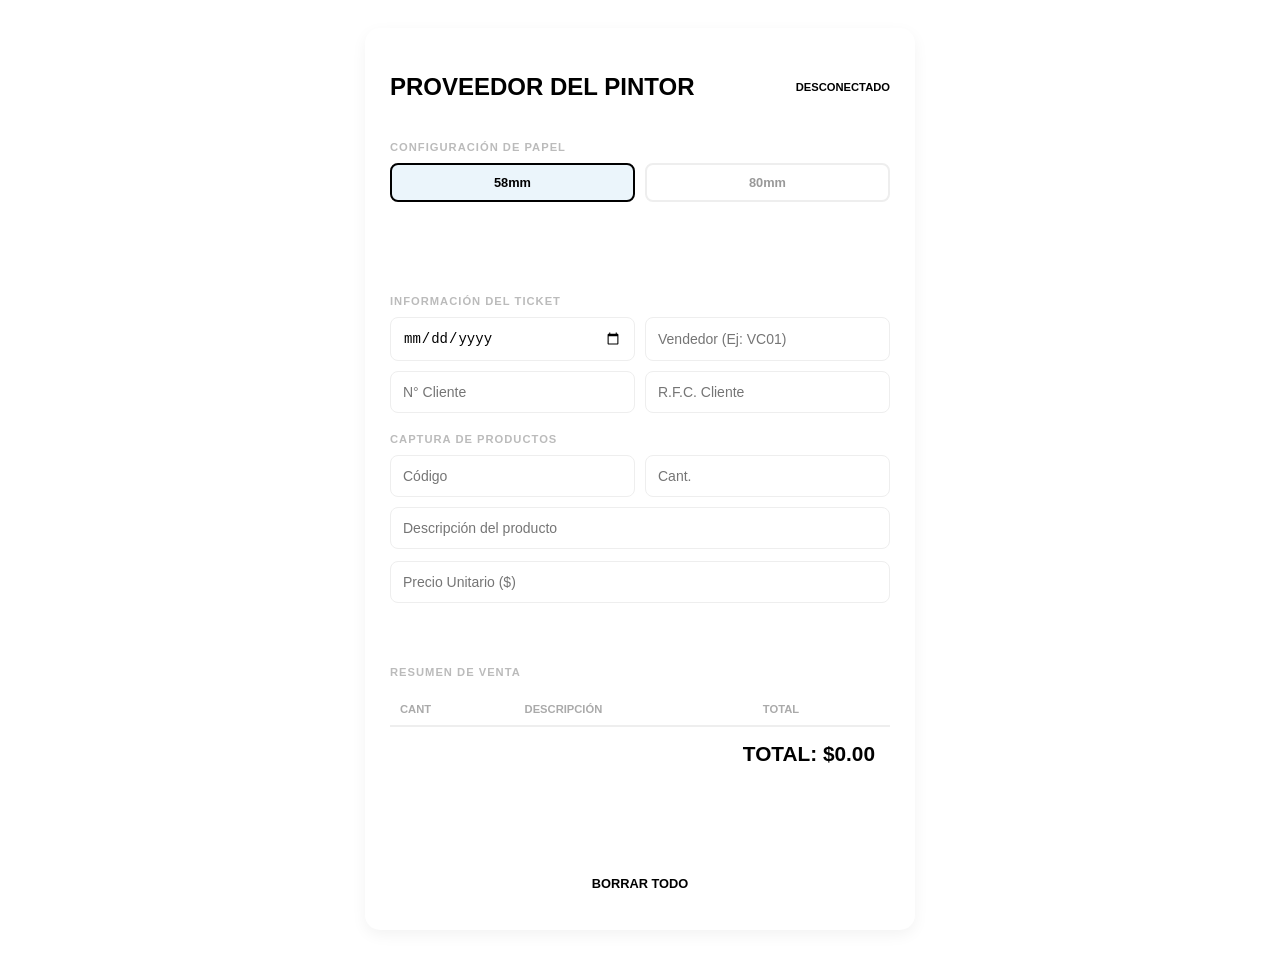
<file: pintor/index.html>
<!DOCTYPE html>
<html lang="es">
<head>
    <meta charset="UTF-8">
    <meta name="viewport" content="width=device-width, initial-scale=1.0">
    <title>POS - Proveedor del Pintor</title>
    <link rel="stylesheet" href="style.css">
</head>
<body>

<div class="container">
    <header>
        <h2>PROVEEDOR DEL PINTOR</h2>
        <div class="status-pill">
            <span id="led" class="led-off"></span>
            <span id="statusLabel">DESCONECTADO</span>
        </div>
    </header>

    <div class="section-title">Configuración de Papel</div>
    <div class="printer-selector">
        <div class="chip active" onclick="setPaper(58)" id="chip58">58mm</div>
        <div class="chip" onclick="setPaper(80)" id="chip80">80mm</div>
    </div>

    <button id="btnConnect">VINCULAR IMPRESORA</button>

    <div class="section-title">Información del Ticket</div>
    <div class="grid-inputs">
        <input type="date" id="fechaManual">
        <input type="text" id="vendedor" placeholder="Vendedor (Ej: VC01)">
    </div>
    <div class="grid-inputs">
        <input type="text" id="clienteNum" placeholder="N° Cliente">
        <input type="text" id="rfcCliente" placeholder="R.F.C. Cliente">
    </div>

    <div class="section-title">Captura de Productos</div>
    <div class="grid-inputs">
        <input type="text" id="prodCod" placeholder="Código">
        <input type="number" id="prodCant" placeholder="Cant." step="0.01">
    </div>
    <input type="text" id="prodDesc" placeholder="Descripción del producto" class="mb-12">
    <input type="number" id="prodPrice" placeholder="Precio Unitario ($)" step="0.01">
    <button id="btnAdd">AGREGAR A LA LISTA</button>

    <div class="section-title">Resumen de Venta</div>
    <table id="listaPrevia">
        <thead>
            <tr>
                <th>CANT</th>
                <th>DESCRIPCIÓN</th>
                <th>TOTAL</th>
            </tr>
        </thead>
        <tbody></tbody>
    </table>
    <div class="total-preview" id="totalLabel">TOTAL: $0.00</div>

    <button id="btnTest" disabled>IMPRIMIR TICKET</button>
    <button id="btnReset">BORRAR TODO</button>
</div>

<script src="app.js"></script>
</body>
</html>
</file>
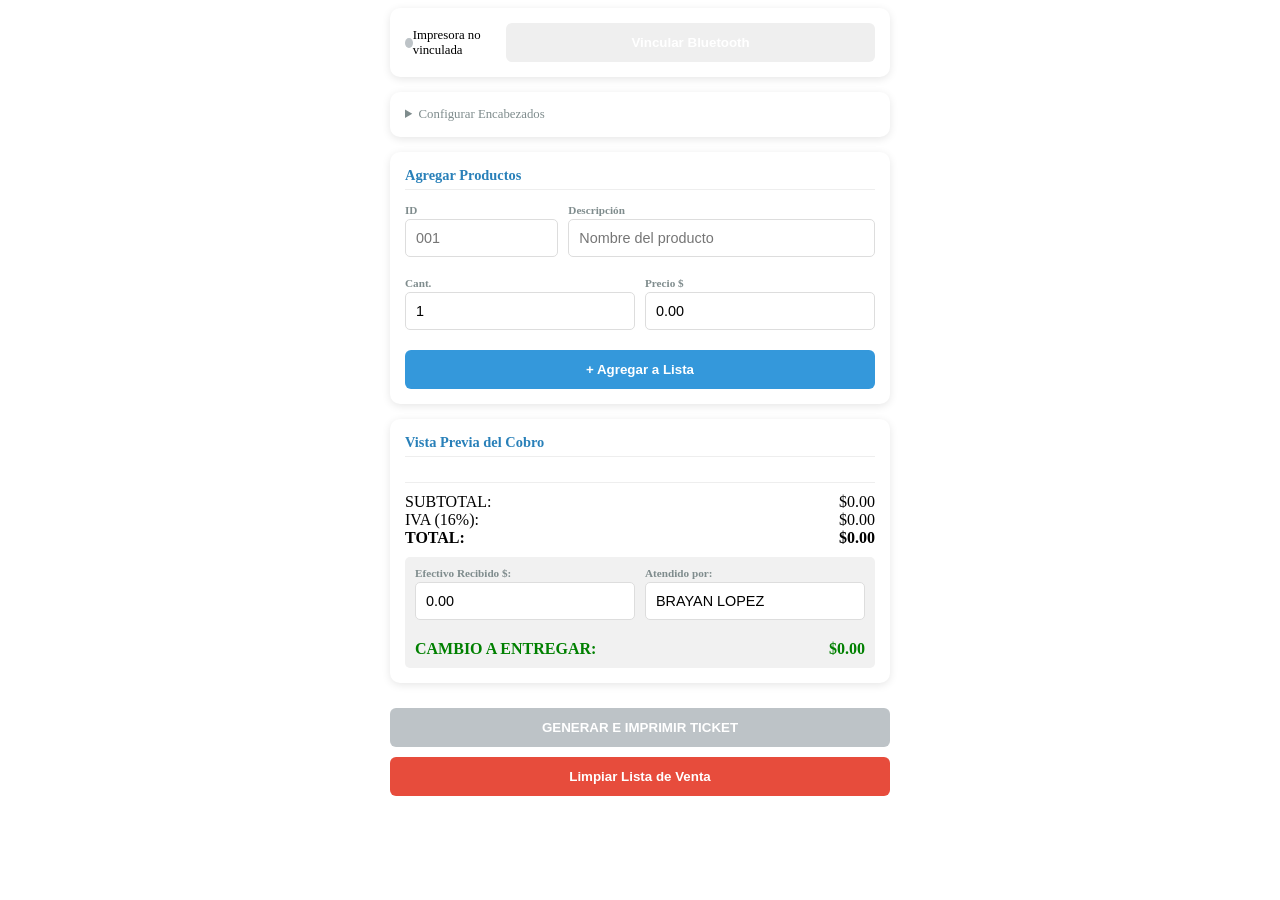
<file: simasur/index.html>
<!DOCTYPE html>
<html lang="es">
<head>
    <meta charset="UTF-8">
    <meta name="viewport" content="width=device-width, initial-scale=1.0">
    <title>POS SIMASUR - Venta Final</title>
    <link rel="stylesheet" href="style.css">
</head>
<body>
    <div class="container">
        <div class="card connection-panel">
            <div id="statusIndicator" class="status-dot"></div>
            <span id="statusText">Impresora no vinculada</span>
            <button id="btnConnect">Vincular Bluetooth</button>
        </div>

        <details class="card">
            <summary>Configurar Encabezados</summary>
            <div class="editor">
                <h3>Bloque 1: Identidad</h3>
                <input type="text" id="e1_name" value="SERVICIO INDUSTRIAL FERRETERO SIM">
                <input type="text" id="e1_sub" value="FERRETERIAS SIMASUR">
                <input type="text" id="e1_dir" value="AVENIDA 135 SM325 MZ LT 50">
                <input type="text" id="e1_c1" value="OTRA NO ESPECIFICADA EN EL CATALOGO">
                <div class="input-row">
                    <input type="text" id="e1_cp" value="77535">
                    <input type="text" id="e1_city" value="BENITO JUAREZ, QUINTANA ROO">
                </div>
                <input type="text" id="e1_c2" value="RFC: SIF200128CY4">
                <div class="input-row">
                    <input type="text" id="e1_tel" value="(998) 484 5263">
                    <input type="text" id="e1_mail" value="simaintegrales@gmail.com">
                </div>
                <hr>
                <h3>Bloque 2: Ubicación</h3>
                <input type="text" id="e2_bold" value="EXPEDIDO EN:">
                <input type="text" id="e2_t2" value="SUCURSAL CANCUN">
                <input type="text" id="e2_t3" value="CAJA 01">
                <hr>
                <h3>Bloque 3: Datos de Venta</h3>
                <input type="text" id="e3_val" value="VENTA AL CONTADO">
                <input type="text" id="e3_date" placeholder="Fecha Automática">
                <input type="text" id="e3_client" value="PUBLICO GENERAL">
                <input type="text" id="e3_rfc" value="XAXX010101000">
                <input type="text" id="e3_staff" value="GEFTE GEDEON">
            </div>
        </details>

        <div class="card">
            <h3>Agregar Productos</h3>
            <div class="input-row">
                <div class="input-group"><label>ID</label><input type="text" id="p_id" placeholder="001"></div>
                <div class="input-group" style="flex:2;"><label>Descripción</label><input type="text" id="p_desc" placeholder="Nombre del producto"></div>
            </div>
            <div class="input-row">
                <div class="input-group"><label>Cant.</label><input type="number" id="p_qty" value="1"></div>
                <div class="input-group"><label>Precio $</label><input type="number" id="p_price" value="0.00"></div>
            </div>
            <button id="btnAddProduct" class="btn-blue">+ Agregar a Lista</button>
        </div>

        <div class="card">
            <h3>Vista Previa del Cobro</h3>
            <ul id="productList" class="item-list"></ul>

            <div class="footer-preview" style="border-top: 1px solid #eee; padding-top:10px;">
                <div style="display:flex; justify-content:space-between;"><span>SUBTOTAL:</span><span id="st_val">$0.00</span></div>
                <div style="display:flex; justify-content:space-between;"><span>IVA (16%):</span><span id="iva_val">$0.00</span></div>
                <div style="display:flex; justify-content:space-between; font-weight:bold;"><span>TOTAL:</span><span id="total_val">$0.00</span></div>
                <p id="total_letras" style="font-style:italic; font-size:0.8rem; color:gray; margin: 5px 0;"></p>
            </div>

            <div style="background: #f1f1f1; padding: 10px; border-radius: 5px; margin-top: 10px;">
                <div class="input-row">
                    <div class="input-group">
                        <label>Efectivo Recibido $:</label>
                        <input type="number" id="pago_recibido" value="0.00" step="0.01">
                    </div>
                    <div class="input-group">
                        <label>Atendido por:</label>
                        <input type="text" id="atendio_nombre" value="BRAYAN LOPEZ">
                    </div>
                </div>
                <div style="display:flex; justify-content:space-between; margin-top:10px; font-weight:bold; color:green;">
                    <span>CAMBIO A ENTREGAR:</span><span id="cambio_val">$0.00</span>
                </div>
            </div>
        </div>

        <button id="btnPrint" class="btn-green" disabled>GENERAR E IMPRIMIR TICKET</button>
        <button id="btnClear" class="btn-red">Limpiar Lista de Venta</button>
    </div>
    <script src="app.js"></script>
</body>
</html>
</file>
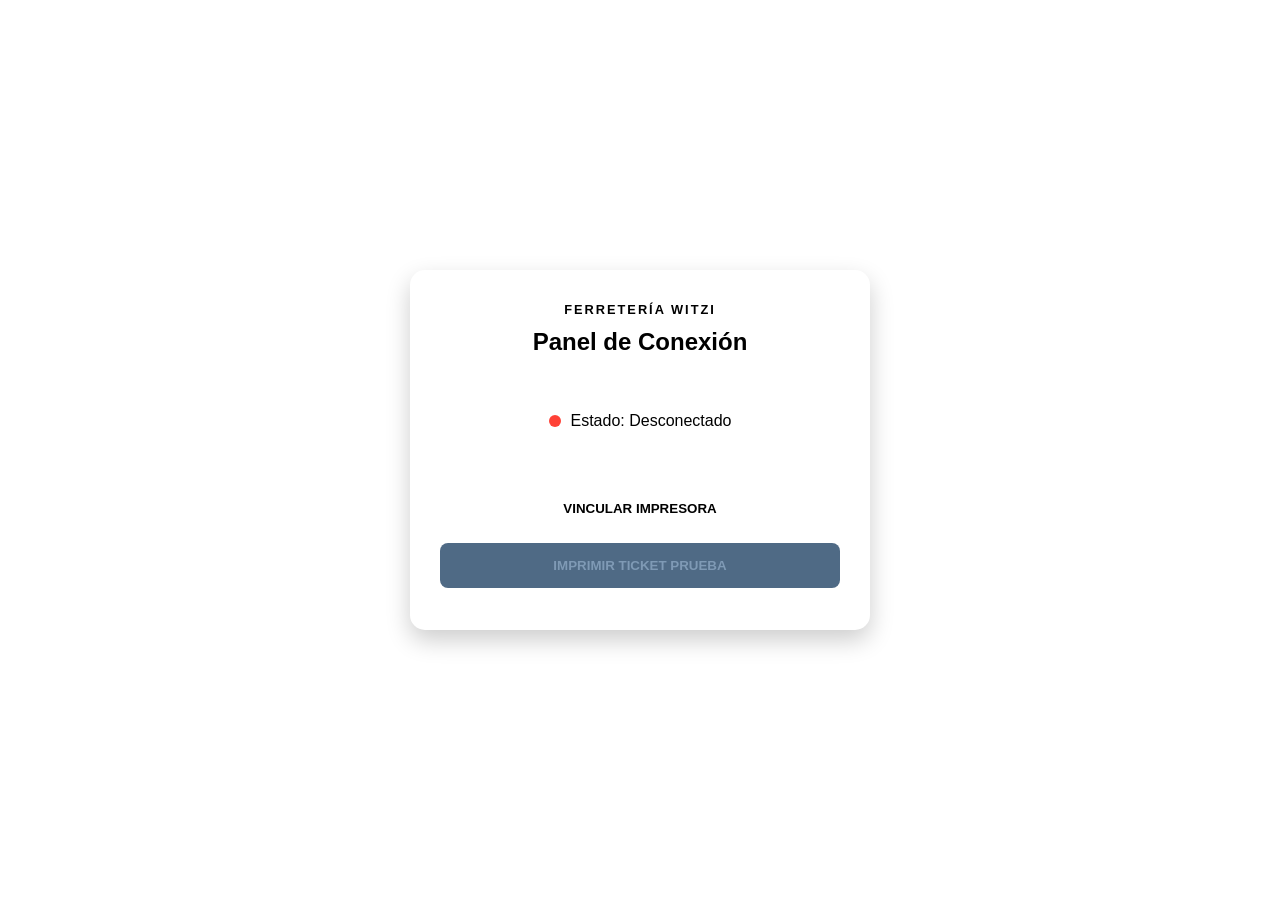
<file: witzi/index.html>
<!DOCTYPE html>
<html lang="es">
<head>
    <meta charset="UTF-8">
    <meta name="viewport" content="width=device-width, initial-scale=1.0">
    <title>WITZI - Punto de Venta</title>
    <link rel="stylesheet" href="style.css">
</head>
<body>
    <div class="test-container">
        <div class="header">
            <span class="brand">FERRETERÍA WITZI</span>
            <h1>Panel de Conexión</h1>
        </div>

        <div class="status-card">
            <div id="statusIndicator" class="dot"></div>
            <p id="statusText">Estado: Desconectado</p>
        </div>

        <div class="actions">
            <button id="btnConnect" class="btn-primary">VINCULAR IMPRESORA</button>
            <button id="btnTest" class="btn-accent" disabled>IMPRIMIR TICKET PRUEBA</button>
        </div>
    </div>

    <script src="app.js"></script>
</body>
</html>
</file>
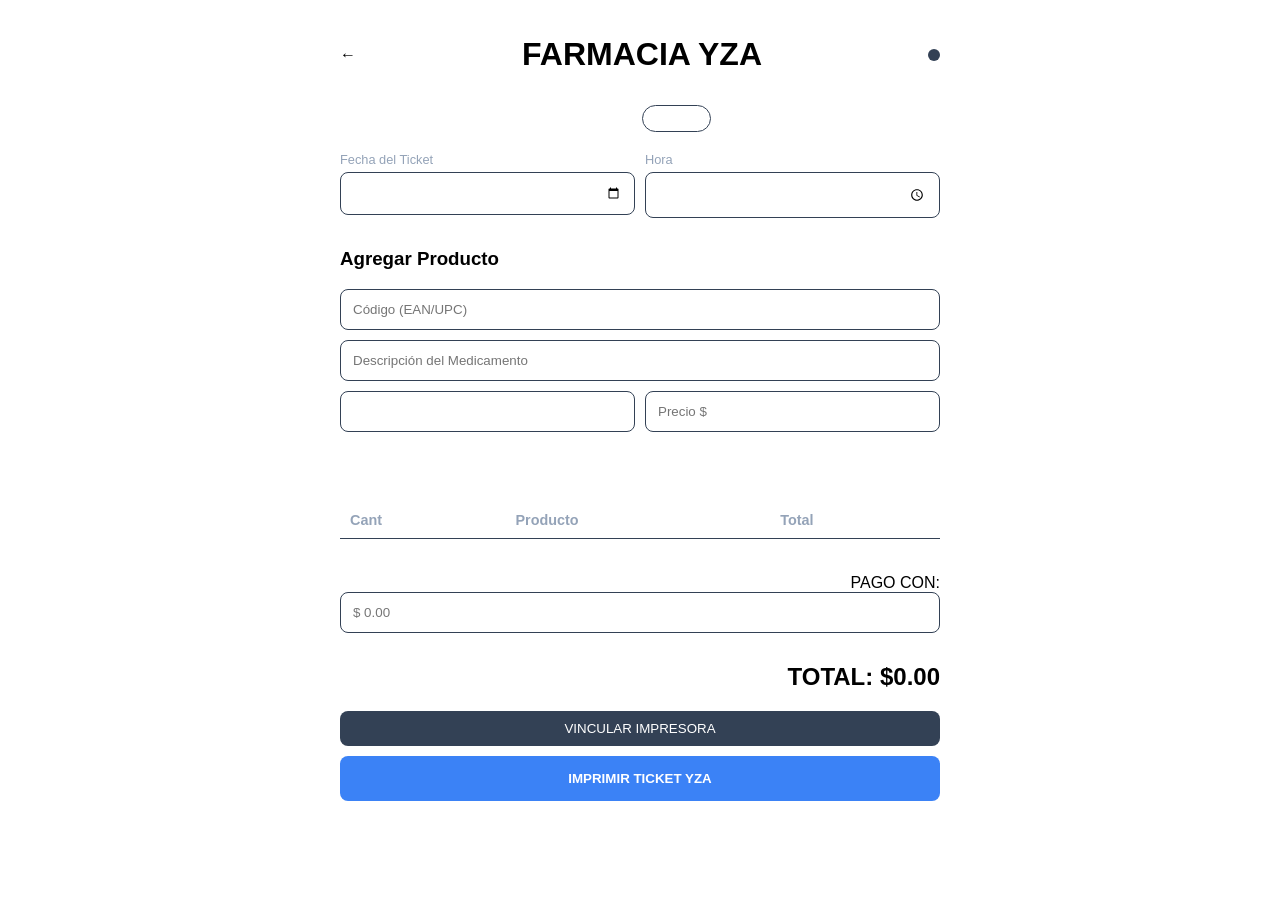
<file: yza/index.html>
<!DOCTYPE html>
<html lang="es">
<head>
    <meta charset="UTF-8">
    <meta name="viewport" content="width=device-width, initial-scale=1.0">
    <title>POS - Farmacia Yza</title>
    <link rel="stylesheet" href="style.css">
</head>
<body>
    <div class="container">
        <header>
            <div class="header-content">
                <span class="back-btn" onclick="location.href='../index.html'">←</span>
                <h1>FARMACIA YZA</h1>
                <div id="led" class="led-off"></div>
            </div>
            <div class="paper-selector">
                <button onclick="setPaper(58)" id="chip58" class="chip active">58mm</button>
                <button onclick="setPaper(80)" id="chip80" class="chip">80mm</button>
            </div>
        </header>

        <section class="config-section">
            <div class="input-group">
                <label>Fecha del Ticket</label>
                <input type="date" id="fechaManual">
            </div>
            <div class="input-group">
                <label>Hora</label>
                <input type="time" id="horaManual">
            </div>
        </section>

        <main class="pos-grid">
            <div class="entry-card">
                <h3>Agregar Producto</h3>
                <input type="text" id="prodCod" placeholder="Código (EAN/UPC)">
                <input type="text" id="prodDesc" placeholder="Descripción del Medicamento">
                <div class="row">
                    <input type="number" id="prodCant" placeholder="Cant" value="1">
                    <input type="number" id="prodPrice" placeholder="Precio $">
                </div>
                <button id="btnAdd" class="btn-primary">AÑADIR A LISTA</button>
            </div>

            <div class="list-card">
                <table id="listaPrevia">
                    <thead>
                        <tr>
                            <th>Cant</th>
                            <th>Producto</th>
                            <th>Total</th>
                        </tr>
                    </thead>
                    <tbody></tbody>
                </table>
                <div class="totals-area">
                    <div class="total-row">
                        <span>PAGO CON:</span>
                        <input type="number" id="pagoCliente" placeholder="$ 0.00">
                    </div>
                    <h2 id="totalLabel">TOTAL: $0.00</h2>
                </div>
            </div>
        </main>

        <footer>
            <button id="btnConnect" class="btn-secondary">VINCULAR IMPRESORA</button>
            <button id="btnTest" class="btn-print" disabled>IMPRIMIR TICKET YZA</button>
            <button id="btnReset" class="btn-danger">NUEVA VENTA</button>
        </footer>
    </div>
    <script src="app.js"></script>
</body>
</html>
</file>
<file: bazar/style.css>
:root {
    --bg-dark: #000000; /* Fondo totalmente negro */
    --card-bg: #0b1329; /* Azul muy oscuro para contraste */
    --accent: #ff2e93;  /* Rosa neón de alta intensidad */
    --accent-hover: #ff0077;
    --text-main: #ffffff; /* Letras totalmente blancas */
    --text-muted: #a1b0cb;
    --border: #43142c;   /* Borde con tono del acento */
    --border-focus: #ff2e93;
}

body {
    font-family: 'Segoe UI', system-ui, -apple-system, sans-serif;
    background: radial-gradient(circle at top left, #12030c, #000000);
    color: var(--text-main);
    margin: 0;
    padding: 20px;
    display: flex;
    justify-content: center;
}

.container {
    width: 100%;
    max-width: 900px;
    display: grid;
    grid-template-columns: 1fr;
    gap: 20px;
}

@media (min-width: 768px) {
    .container { grid-template-columns: 1.2fr 0.8fr; }
}

.panel-control, .panel-vista {
    background: var(--card-bg);
    border: 2px solid var(--border);
    border-radius: 16px;
    padding: 24px;
    box-shadow: 0 0 20px rgba(255, 46, 147, 0.15); /* Efecto Neón Glow */
}

h2 {
    margin-top: 0;
    font-size: 1.3rem;
    color: var(--text-main);
    border-left: 4px solid var(--accent);
    padding-left: 10px;
    text-transform: uppercase;
    letter-spacing: 0.5px;
    text-shadow: 0 0 10px rgba(255, 46, 147, 0.4);
}

.section-group {
    background: rgba(255, 46, 147, 0.04);
    padding: 15px;
    border-radius: 10px;
    margin-bottom: 15px;
    border: 1px solid rgba(255, 46, 147, 0.2);
}

.form-row {
    display: grid;
    grid-template-columns: 1fr 1fr;
    gap: 12px;
    margin-bottom: 12px;
}

.form-group {
    display: flex;
    flex-direction: column;
    gap: 6px;
}

.form-group.full { grid-column: span 2; }

label {
    font-size: 0.75rem;
    color: var(--accent); /* Etiquetas más vivas */
    text-transform: uppercase;
    font-weight: 700;
    letter-spacing: 0.5px;
}

input, select {
    background: #000000;
    border: 1px solid #334155;
    color: white;
    padding: 10px;
    border-radius: 8px;
    font-size: 0.9rem;
    transition: all 0.2s;
}

input:focus, select:focus {
    outline: none;
    border-color: var(--border-focus);
    box-shadow: 0 0 10px rgba(255, 46, 147, 0.4);
}

.btn {
    background: var(--accent);
    color: white;
    border: none;
    padding: 12px 20px;
    border-radius: 8px;
    cursor: pointer;
    font-weight: 700;
    font-size: 0.9rem;
    text-transform: uppercase;
    transition: all 0.2s;
    display: inline-flex;
    align-items: center;
    justify-content: center;
    gap: 8px;
    box-shadow: 0 4px 12px rgba(255, 46, 147, 0.3);
}

.btn:hover {
    background: var(--accent-hover);
    box-shadow: 0 4px 20px rgba(255, 46, 147, 0.6);
}

.btn-secondary {
    background: #1e293b;
    border: 1px solid #475569;
    box-shadow: none;
}
.btn-secondary:hover {
    background: #334155;
    box-shadow: none;
}
.btn-success {
    background: #00e676;
    color: #000000;
    box-shadow: 0 4px 12px rgba(0, 230, 118, 0.3);
}
.btn-success:hover {
    background: #00c853;
    box-shadow: 0 4px 20px rgba(0, 230, 118, 0.6);
}

.paper-selector {
    display: flex;
    gap: 10px;
    margin-bottom: 20px;
}

.chip {
    background: #000000;
    border: 1px solid #334155;
    padding: 8px 16px;
    border-radius: 20px;
    cursor: pointer;
    font-size: 0.85rem;
    font-weight: 600;
    color: var(--text-muted);
}

.chip.active {
    background: var(--accent);
    border-color: var(--accent);
    color: white;
    box-shadow: 0 0 8px rgba(255, 46, 147, 0.4);
}

table {
    width: 100%;
    border-collapse: collapse;
    margin-top: 15px;
    font-size: 0.85rem;
}

th {
    text-align: left;
    color: var(--accent);
    padding: 8px;
    border-bottom: 2px solid var(--border);
}

td {
    padding: 8px;
    border-bottom: 1px solid #1e293b;
}

.total-box {
    font-size: 1.4rem;
    font-weight: bold;
    text-align: right;
    margin-top: 15px;
    color: #00e676;
    text-shadow: 0 0 8px rgba(0, 230, 118, 0.3);
}

.status-container {
    display: flex;
    align-items: center;
    gap: 10px;
    margin-bottom: 20px;
}

.led {
    width: 12px;
    height: 12px;
    background: #ff1744;
    border-radius: 50%;
    box-shadow: 0 0 10px #ff1744;
}

.led.led-on {
    background: #00e676;
    box-shadow: 0 0 10px #00e676;
}
</file>
<file: boxito - copia/style.css>
:root {
    --bg-dark: #000000;
    --card-bg: #0c0808;
    --accent: #ff2222;
    --accent-hover: #ff0000;
    --text-main: #ffffff;
    --text-muted: #cbd5e1;
    --border: #4a0a0a;
    --border-focus: #ff2222;
}

body {
    font-family: 'Segoe UI', system-ui, -apple-system, sans-serif;
    background: radial-gradient(circle at top left, #220303, #000000);
    color: var(--text-main);
    margin: 0;
    padding: 20px;
    display: flex;
    justify-content: center;
}

.container {
    width: 100%;
    max-width: 950px;
    display: grid;
    grid-template-columns: 1fr;
    gap: 20px;
}

@media (min-width: 768px) {
    .container { grid-template-columns: 1.2fr 0.8fr; }
}

.panel-control, .panel-vista {
    background: var(--card-bg);
    border: 2px solid var(--border);
    border-radius: 16px;
    padding: 24px;
    box-shadow: 0 0 30px rgba(255, 34, 34, 0.18);
}

h2 {
    margin-top: 0;
    font-size: 1.2rem;
    color: var(--text-main);
    border-left: 4px solid var(--accent);
    padding-left: 10px;
    text-transform: uppercase;
    letter-spacing: 0.5px;
    text-shadow: 0 0 15px rgba(255, 34, 34, 0.4);
}

.section-group {
    background: rgba(255, 34, 34, 0.03);
    padding: 15px;
    border-radius: 10px;
    margin-bottom: 15px;
    border: 1px solid rgba(255, 34, 34, 0.25);
}

.form-row {
    display: grid;
    grid-template-columns: 1fr 1fr;
    gap: 12px;
    margin-bottom: 12px;
}

.form-group {
    display: flex;
    flex-direction: column;
    gap: 4px;
}

.form-group.full { grid-column: span 2; }

label {
    font-size: 0.75rem;
    color: var(--accent);
    text-transform: uppercase;
    font-weight: 700;
    letter-spacing: 0.5px;
    margin-bottom: 2px;
}

input, select {
    background: #000000;
    border: 1px solid #3c1212;
    color: white;
    padding: 11px;
    border-radius: 8px;
    font-size: 0.9rem;
    transition: all 0.2s;
}

input:focus, select:focus {
    outline: none;
    border-color: var(--border-focus);
    box-shadow: 0 0 12px rgba(255, 34, 34, 0.4);
}

.btn {
    background: var(--accent);
    color: white;
    border: none;
    padding: 12px 20px;
    border-radius: 8px;
    cursor: pointer;
    font-weight: 700;
    font-size: 0.88rem;
    text-transform: uppercase;
    transition: all 0.2s;
    display: inline-flex;
    align-items: center;
    justify-content: center;
    box-shadow: 0 4px 15px rgba(255, 34, 34, 0.35);
}

.btn:hover {
    background: var(--accent-hover);
    box-shadow: 0 4px 25px rgba(255, 34, 34, 0.55);
}

.btn-secondary {
    background: #111827;
    border: 1px solid #4b5563;
    box-shadow: none;
}
.btn-secondary:hover {
    background: #1f2937;
}
.btn-success {
    background: var(--accent);
    color: #ffffff;
}

table {
    width: 100%;
    border-collapse: collapse;
    margin-top: 15px;
    font-size: 0.85rem;
}

th {
    text-align: left;
    color: var(--accent);
    padding: 8px;
    border-bottom: 2px solid var(--border);
}

td {
    padding: 8px;
    border-bottom: 1px solid #240c0c;
}

.total-box {
    font-size: 1.5rem;
    font-weight: bold;
    text-align: right;
    margin-top: 15px;
    color: var(--accent);
    text-shadow: 0 0 10px rgba(255, 34, 34, 0.3);
}

.status-container {
    display: flex;
    align-items: center;
    gap: 10px;
    margin-bottom: 20px;
}

.led {
    width: 12px;
    height: 12px;
    background: #991b1b;
    border-radius: 50%;
    box-shadow: 0 0 10px #991b1b;
}

.led.led-on {
    background: #22c55e;
    box-shadow: 0 0 10px #22c55e;
}
</file>
<file: boxito/style.css>
:root {
    --bg-dark: #000000;
    --card-bg: #0c0808;
    --accent: #ff2222;
    --accent-hover: #ff0000;
    --text-main: #ffffff;
    --text-muted: #cbd5e1;
    --border: #4a0a0a;
    --border-focus: #ff2222;
}

body {
    font-family: 'Segoe UI', system-ui, -apple-system, sans-serif;
    background: radial-gradient(circle at top left, #220303, #000000);
    color: var(--text-main);
    margin: 0;
    padding: 20px;
    display: flex;
    justify-content: center;
}

.container {
    width: 100%;
    max-width: 950px;
    display: grid;
    grid-template-columns: 1fr;
    gap: 20px;
}

@media (min-width: 768px) {
    .container { grid-template-columns: 1.2fr 0.8fr; }
}

.panel-control, .panel-vista {
    background: var(--card-bg);
    border: 2px solid var(--border);
    border-radius: 16px;
    padding: 24px;
    box-shadow: 0 0 30px rgba(255, 34, 34, 0.18);
}

h2 {
    margin-top: 0;
    font-size: 1.2rem;
    color: var(--text-main);
    border-left: 4px solid var(--accent);
    padding-left: 10px;
    text-transform: uppercase;
    letter-spacing: 0.5px;
    text-shadow: 0 0 15px rgba(255, 34, 34, 0.4);
}

.section-group {
    background: rgba(255, 34, 34, 0.03);
    padding: 15px;
    border-radius: 10px;
    margin-bottom: 15px;
    border: 1px solid rgba(255, 34, 34, 0.25);
}

.form-row {
    display: grid;
    grid-template-columns: 1fr 1fr;
    gap: 12px;
    margin-bottom: 12px;
}

.form-group {
    display: flex;
    flex-direction: column;
    gap: 4px;
}

.form-group.full { grid-column: span 2; }

label {
    font-size: 0.75rem;
    color: var(--accent);
    text-transform: uppercase;
    font-weight: 700;
    letter-spacing: 0.5px;
    margin-bottom: 2px;
}

input, select {
    background: #000000;
    border: 1px solid #3c1212;
    color: white;
    padding: 11px;
    border-radius: 8px;
    font-size: 0.9rem;
    transition: all 0.2s;
}

input:focus, select:focus {
    outline: none;
    border-color: var(--border-focus);
    box-shadow: 0 0 12px rgba(255, 34, 34, 0.4);
}

.btn {
    background: var(--accent);
    color: white;
    border: none;
    padding: 12px 20px;
    border-radius: 8px;
    cursor: pointer;
    font-weight: 700;
    font-size: 0.88rem;
    text-transform: uppercase;
    transition: all 0.2s;
    display: inline-flex;
    align-items: center;
    justify-content: center;
    box-shadow: 0 4px 15px rgba(255, 34, 34, 0.35);
}

.btn:hover {
    background: var(--accent-hover);
    box-shadow: 0 4px 25px rgba(255, 34, 34, 0.55);
}

.btn-secondary {
    background: #111827;
    border: 1px solid #4b5563;
    box-shadow: none;
}
.btn-secondary:hover {
    background: #1f2937;
}
.btn-success {
    background: var(--accent);
    color: #ffffff;
}

table {
    width: 100%;
    border-collapse: collapse;
    margin-top: 15px;
    font-size: 0.85rem;
}

th {
    text-align: left;
    color: var(--accent);
    padding: 8px;
    border-bottom: 2px solid var(--border);
}

td {
    padding: 8px;
    border-bottom: 1px solid #240c0c;
}

.total-box {
    font-size: 1.5rem;
    font-weight: bold;
    text-align: right;
    margin-top: 15px;
    color: var(--accent);
    text-shadow: 0 0 10px rgba(255, 34, 34, 0.3);
}

.status-container {
    display: flex;
    align-items: center;
    gap: 10px;
    margin-bottom: 20px;
}

.led {
    width: 12px;
    height: 12px;
    background: #991b1b;
    border-radius: 50%;
    box-shadow: 0 0 10px #991b1b;
}

.led.led-on {
    background: #22c55e;
    box-shadow: 0 0 10px #22c55e;
}
</file>
<file: pintor/style.css>
<<<<<<< HEAD
:root {
    --primary: #333;
    --success: #2ecc71;
    --danger: #e74c3c;
    --accent: #3498db;
    --bg: #f4f7f6;
}

body { font-family: 'Segoe UI', sans-serif; padding: 20px; background-color: var(--bg); color: var(--primary); }

.container { max-width: 500px; margin: auto; background: white; padding: 25px; border-radius: 15px; box-shadow: 0 5px 15px rgba(0,0,0,0.05); }

header { display: flex; justify-content: space-between; align-items: center; margin-bottom: 20px; }

.printer-selector { display: flex; gap: 10px; margin-bottom: 20px; }
.chip {
    flex: 1; padding: 10px; border: 2px solid #eee; border-radius: 8px;
    text-align: center; cursor: pointer; font-size: 0.8rem; font-weight: bold; color: #999;
}
.chip.active { border-color: var(--accent); color: var(--accent); background: #ebf5fb; }

.status-pill { display: flex; align-items: center; gap: 8px; font-size: 0.7rem; font-weight: bold; }
.led-off { width: 10px; height: 10px; background: var(--danger); border-radius: 50%; }
.led-on { width: 10px; height: 10px; background: var(--success); border-radius: 50%; box-shadow: 0 0 8px var(--success); }

.section-title { font-size: 0.7rem; text-transform: uppercase; color: #bbb; margin: 20px 0 10px; font-weight: 800; letter-spacing: 1px; }

.grid-inputs { display: grid; grid-template-columns: 1fr 1fr; gap: 10px; margin-bottom: 10px; }
input { width: 100%; padding: 12px; border: 1px solid #eee; border-radius: 8px; box-sizing: border-box; font-size: 14px; }
input:focus { border-color: var(--accent); outline: none; }
.mb-12 { margin-bottom: 12px; }

button { width: 100%; cursor: pointer; border: none; border-radius: 8px; font-weight: bold; padding: 14px; text-transform: uppercase; font-size: 0.8rem; }
#btnConnect { background: var(--accent); color: white; margin-bottom: 10px; }
#btnAdd { background: var(--primary); color: white; }
#btnTest { background: var(--success); color: white; margin-top: 25px; font-size: 1rem; }
#btnReset { background: white; color: var(--danger); border: 2px solid var(--danger); margin-top: 10px; }

button:disabled { background: #eee; color: #ccc; cursor: not-allowed; }

table { width: 100%; border-collapse: collapse; margin-top: 15px; }
th { text-align: left; font-size: 0.7rem; color: #aaa; padding: 10px; border-bottom: 2px solid #eee; }
td { padding: 10px; font-size: 0.9rem; border-bottom: 1px solid #eee; }
.total-preview { text-align: right; padding: 15px; font-size: 1.3rem; font-weight: 800; }
=======
:root {
    --primary: #333;
    --success: #2ecc71;
    --danger: #e74c3c;
    --accent: #3498db;
    --bg: #f4f7f6;
}

body { font-family: 'Segoe UI', sans-serif; padding: 20px; background-color: var(--bg); color: var(--primary); }

.container { max-width: 500px; margin: auto; background: white; padding: 25px; border-radius: 15px; box-shadow: 0 5px 15px rgba(0,0,0,0.05); }

header { display: flex; justify-content: space-between; align-items: center; margin-bottom: 20px; }

.printer-selector { display: flex; gap: 10px; margin-bottom: 20px; }
.chip {
    flex: 1; padding: 10px; border: 2px solid #eee; border-radius: 8px;
    text-align: center; cursor: pointer; font-size: 0.8rem; font-weight: bold; color: #999;
}
.chip.active { border-color: var(--accent); color: var(--accent); background: #ebf5fb; }

.status-pill { display: flex; align-items: center; gap: 8px; font-size: 0.7rem; font-weight: bold; }
.led-off { width: 10px; height: 10px; background: var(--danger); border-radius: 50%; }
.led-on { width: 10px; height: 10px; background: var(--success); border-radius: 50%; box-shadow: 0 0 8px var(--success); }

.section-title { font-size: 0.7rem; text-transform: uppercase; color: #bbb; margin: 20px 0 10px; font-weight: 800; letter-spacing: 1px; }

.grid-inputs { display: grid; grid-template-columns: 1fr 1fr; gap: 10px; margin-bottom: 10px; }
input { width: 100%; padding: 12px; border: 1px solid #eee; border-radius: 8px; box-sizing: border-box; font-size: 14px; }
input:focus { border-color: var(--accent); outline: none; }
.mb-12 { margin-bottom: 12px; }

button { width: 100%; cursor: pointer; border: none; border-radius: 8px; font-weight: bold; padding: 14px; text-transform: uppercase; font-size: 0.8rem; }
#btnConnect { background: var(--accent); color: white; margin-bottom: 10px; }
#btnAdd { background: var(--primary); color: white; }
#btnTest { background: var(--success); color: white; margin-top: 25px; font-size: 1rem; }
#btnReset { background: white; color: var(--danger); border: 2px solid var(--danger); margin-top: 10px; }

button:disabled { background: #eee; color: #ccc; cursor: not-allowed; }

table { width: 100%; border-collapse: collapse; margin-top: 15px; }
th { text-align: left; font-size: 0.7rem; color: #aaa; padding: 10px; border-bottom: 2px solid #eee; }
td { padding: 10px; font-size: 0.9rem; border-bottom: 1px solid #eee; }
.total-preview { text-align: right; padding: 15px; font-size: 1.3rem; font-weight: 800; }
>>>>>>> 00478fdb232def41c49d5b3c3dfeac6da455fe35
</file>
<file: simasur/style.css>
<<<<<<< HEAD
body { font-family: 'Segoe UI', sans-serif; background: #f4f7f6; margin: 0; padding: 15px; color: #333; }
.container { max-width: 500px; margin: auto; }
.card { background: white; padding: 15px; border-radius: 10px; box-shadow: 0 2px 8px rgba(0,0,0,0.1); margin-bottom: 15px; }
h3 { font-size: 0.9rem; color: #2980b9; margin-top: 0; border-bottom: 1px solid #eee; padding-bottom: 5px; }
.connection-panel { display: flex; align-items: center; justify-content: space-between; font-size: 0.8rem; }
.status-dot { width: 10px; height: 10px; border-radius: 50%; background: #bdc3c7; }
.status-dot.online { background: #27ae60; box-shadow: 0 0 8px #27ae60; }
.input-group { margin-bottom: 10px; flex: 1; }
.input-row { display: flex; gap: 10px; margin-bottom: 10px; }
label { display: block; font-size: 0.7rem; font-weight: bold; margin-bottom: 3px; color: #7f8c8d; }
input { width: 100%; padding: 10px; border: 1px solid #ddd; border-radius: 5px; box-sizing: border-box; font-size: 0.9rem; }
.item-list { list-style: none; padding: 0; margin: 10px 0; max-height: 200px; overflow-y: auto; }
.item-list li { font-size: 0.85rem; padding: 8px 0; border-bottom: 1px dashed #eee; color: #2c3e50; }
.total-box { display: flex; justify-content: space-between; font-weight: bold; font-size: 1.1rem; padding-top: 10px; border-top: 2px solid #34495e; }
button { width: 100%; padding: 12px; border: none; border-radius: 6px; font-weight: bold; cursor: pointer; color: white; transition: 0.2s; }
.btn-blue { background: #3498db; }
.btn-green { background: #27ae60; margin-top: 10px; }
.btn-red { background: #e74c3c; margin-top: 10px; }
button:disabled { background: #bdc3c7; cursor: not-allowed; }
summary { font-size: 0.8rem; cursor: pointer; color: #7f8c8d; }
=======
body { font-family: 'Segoe UI', sans-serif; background: #f4f7f6; margin: 0; padding: 15px; color: #333; }
.container { max-width: 500px; margin: auto; }
.card { background: white; padding: 15px; border-radius: 10px; box-shadow: 0 2px 8px rgba(0,0,0,0.1); margin-bottom: 15px; }
h3 { font-size: 0.9rem; color: #2980b9; margin-top: 0; border-bottom: 1px solid #eee; padding-bottom: 5px; }
.connection-panel { display: flex; align-items: center; justify-content: space-between; font-size: 0.8rem; }
.status-dot { width: 10px; height: 10px; border-radius: 50%; background: #bdc3c7; }
.status-dot.online { background: #27ae60; box-shadow: 0 0 8px #27ae60; }
.input-group { margin-bottom: 10px; flex: 1; }
.input-row { display: flex; gap: 10px; margin-bottom: 10px; }
label { display: block; font-size: 0.7rem; font-weight: bold; margin-bottom: 3px; color: #7f8c8d; }
input { width: 100%; padding: 10px; border: 1px solid #ddd; border-radius: 5px; box-sizing: border-box; font-size: 0.9rem; }
.item-list { list-style: none; padding: 0; margin: 10px 0; max-height: 200px; overflow-y: auto; }
.item-list li { font-size: 0.85rem; padding: 8px 0; border-bottom: 1px dashed #eee; color: #2c3e50; }
.total-box { display: flex; justify-content: space-between; font-weight: bold; font-size: 1.1rem; padding-top: 10px; border-top: 2px solid #34495e; }
button { width: 100%; padding: 12px; border: none; border-radius: 6px; font-weight: bold; cursor: pointer; color: white; transition: 0.2s; }
.btn-blue { background: #3498db; }
.btn-green { background: #27ae60; margin-top: 10px; }
.btn-red { background: #e74c3c; margin-top: 10px; }
button:disabled { background: #bdc3c7; cursor: not-allowed; }
summary { font-size: 0.8rem; cursor: pointer; color: #7f8c8d; }
>>>>>>> 00478fdb232def41c49d5b3c3dfeac6da455fe35
</file>
<file: witzi/style.css>
<<<<<<< HEAD
/* Paleta WITZI: Azul Marino, Blanco y Amarillo */
:root {
    --witzi-navy: #001f3f;
    --witzi-yellow: #FFDC00;
    --witzi-white: #FFFFFF;
    --witzi-gray: #f4f7f6;
}

body {
    font-family: 'Segoe UI', Tahoma, Geneva, Verdana, sans-serif;
    background-color: var(--witzi-gray);
    margin: 0;
    display: flex;
    justify-content: center;
    align-items: center;
    height: 100vh;
}

.test-container {
    background-color: var(--witzi-navy);
    padding: 30px;
    border-radius: 15px;
    box-shadow: 0 10px 25px rgba(0,0,0,0.2);
    text-align: center;
    color: var(--witzi-white);
    width: 90%;
    max-width: 400px;
}

.header .brand {
    color: var(--witzi-yellow);
    font-weight: bold;
    letter-spacing: 2px;
    font-size: 0.8rem;
}

h1 {
    margin: 10px 0 25px 0;
    font-size: 1.5rem;
}

.status-card {
    background: rgba(255,255,255,0.1);
    padding: 15px;
    border-radius: 8px;
    display: flex;
    align-items: center;
    justify-content: center;
    gap: 10px;
    margin-bottom: 25px;
}

.dot {
    width: 12px;
    height: 12px;
    background-color: #ff4136; /* Rojo desconectado */
    border-radius: 50%;
}

.dot.online {
    background-color: #2ECC40; /* Verde conectado */
    box-shadow: 0 0 10px #2ECC40;
}

button {
    width: 100%;
    padding: 15px;
    margin-bottom: 12px;
    border: none;
    border-radius: 8px;
    font-weight: bold;
    cursor: pointer;
    transition: 0.3s;
}

.btn-primary {
    background-color: var(--witzi-white);
    color: var(--witzi-navy);
}

.btn-accent {
    background-color: var(--witzi-yellow);
    color: var(--witzi-navy);
}

button:disabled {
    background-color: #4f6a85;
    color: #7f9ab5;
    cursor: not-allowed;
}
=======
/* Paleta WITZI: Azul Marino, Blanco y Amarillo */
:root {
    --witzi-navy: #001f3f;
    --witzi-yellow: #FFDC00;
    --witzi-white: #FFFFFF;
    --witzi-gray: #f4f7f6;
}

body {
    font-family: 'Segoe UI', Tahoma, Geneva, Verdana, sans-serif;
    background-color: var(--witzi-gray);
    margin: 0;
    display: flex;
    justify-content: center;
    align-items: center;
    height: 100vh;
}

.test-container {
    background-color: var(--witzi-navy);
    padding: 30px;
    border-radius: 15px;
    box-shadow: 0 10px 25px rgba(0,0,0,0.2);
    text-align: center;
    color: var(--witzi-white);
    width: 90%;
    max-width: 400px;
}

.header .brand {
    color: var(--witzi-yellow);
    font-weight: bold;
    letter-spacing: 2px;
    font-size: 0.8rem;
}

h1 {
    margin: 10px 0 25px 0;
    font-size: 1.5rem;
}

.status-card {
    background: rgba(255,255,255,0.1);
    padding: 15px;
    border-radius: 8px;
    display: flex;
    align-items: center;
    justify-content: center;
    gap: 10px;
    margin-bottom: 25px;
}

.dot {
    width: 12px;
    height: 12px;
    background-color: #ff4136; /* Rojo desconectado */
    border-radius: 50%;
}

.dot.online {
    background-color: #2ECC40; /* Verde conectado */
    box-shadow: 0 0 10px #2ECC40;
}

button {
    width: 100%;
    padding: 15px;
    margin-bottom: 12px;
    border: none;
    border-radius: 8px;
    font-weight: bold;
    cursor: pointer;
    transition: 0.3s;
}

.btn-primary {
    background-color: var(--witzi-white);
    color: var(--witzi-navy);
}

.btn-accent {
    background-color: var(--witzi-yellow);
    color: var(--witzi-navy);
}

button:disabled {
    background-color: #4f6a85;
    color: #7f9ab5;
    cursor: not-allowed;
}
>>>>>>> 00478fdb232def41c49d5b3c3dfeac6da455fe35
</file>
<file: yza/style.css>
<<<<<<< HEAD
:root {
    --bg: #0f172a;
    --card: #1e293b;
    --yza-green: #22c55e;
    --text: #f8fafc;
    --danger: #ef4444;
}

body {
    font-family: 'Segoe UI', sans-serif;
    background: var(--bg);
    color: var(--text);
    margin: 0;
    display: flex;
    justify-content: center;
}

.container {
    width: 100%;
    max-width: 600px;
    padding: 15px;
}

header {
    text-align: center;
    margin-bottom: 20px;
}

.header-content {
    display: flex;
    align-items: center;
    justify-content: space-between;
    margin-bottom: 10px;
}

.led-off { width: 12px; height: 12px; background: #334155; border-radius: 50%; }
.led-on { width: 12px; height: 12px; background: var(--yza-green); border-radius: 50%; box-shadow: 0 0 10px var(--yza-green); }

.chip {
    background: var(--card);
    border: 1px solid #334155;
    color: white;
    padding: 5px 15px;
    border-radius: 20px;
    cursor: pointer;
}

.chip.active { background: var(--yza-green); border-color: var(--yza-green); }

.config-section {
    display: flex;
    gap: 10px;
    margin-bottom: 20px;
}

.input-group { flex: 1; }
.input-group label { font-size: 0.8rem; color: #94a3b8; display: block; margin-bottom: 5px; }

input {
    width: 100%;
    background: var(--card);
    border: 1px solid #334155;
    color: white;
    padding: 12px;
    border-radius: 8px;
    box-sizing: border-box;
    margin-bottom: 10px;
}

.row { display: flex; gap: 10px; }

.btn-primary { width: 100%; background: var(--yza-green); color: white; border: none; padding: 15px; border-radius: 8px; font-weight: bold; cursor: pointer; }
.btn-secondary { background: #334155; color: white; border: none; padding: 10px; border-radius: 8px; cursor: pointer; }
.btn-print { background: #3b82f6; color: white; border: none; padding: 15px; border-radius: 8px; font-weight: bold; cursor: pointer; flex: 2; }
.btn-danger { background: var(--danger); color: white; border: none; padding: 10px; border-radius: 8px; cursor: pointer; }

footer { display: flex; flex-direction: column; gap: 10px; margin-top: 20px; }

table { width: 100%; border-collapse: collapse; margin-top: 15px; font-size: 0.9rem; }
th { text-align: left; color: #94a3b8; border-bottom: 1px solid #334155; padding: 10px; }
td { padding: 10px; border-bottom: 1px solid #1e293b; }

.totals-area {
    margin-top: 20px;
    text-align: right;
    border-top: 2px solid var(--yza-green);
    padding-top: 15px;
}
=======
:root {
    --bg: #0f172a;
    --card: #1e293b;
    --yza-green: #22c55e;
    --text: #f8fafc;
    --danger: #ef4444;
}

body {
    font-family: 'Segoe UI', sans-serif;
    background: var(--bg);
    color: var(--text);
    margin: 0;
    display: flex;
    justify-content: center;
}

.container {
    width: 100%;
    max-width: 600px;
    padding: 15px;
}

header {
    text-align: center;
    margin-bottom: 20px;
}

.header-content {
    display: flex;
    align-items: center;
    justify-content: space-between;
    margin-bottom: 10px;
}

.led-off { width: 12px; height: 12px; background: #334155; border-radius: 50%; }
.led-on { width: 12px; height: 12px; background: var(--yza-green); border-radius: 50%; box-shadow: 0 0 10px var(--yza-green); }

.chip {
    background: var(--card);
    border: 1px solid #334155;
    color: white;
    padding: 5px 15px;
    border-radius: 20px;
    cursor: pointer;
}

.chip.active { background: var(--yza-green); border-color: var(--yza-green); }

.config-section {
    display: flex;
    gap: 10px;
    margin-bottom: 20px;
}

.input-group { flex: 1; }
.input-group label { font-size: 0.8rem; color: #94a3b8; display: block; margin-bottom: 5px; }

input {
    width: 100%;
    background: var(--card);
    border: 1px solid #334155;
    color: white;
    padding: 12px;
    border-radius: 8px;
    box-sizing: border-box;
    margin-bottom: 10px;
}

.row { display: flex; gap: 10px; }

.btn-primary { width: 100%; background: var(--yza-green); color: white; border: none; padding: 15px; border-radius: 8px; font-weight: bold; cursor: pointer; }
.btn-secondary { background: #334155; color: white; border: none; padding: 10px; border-radius: 8px; cursor: pointer; }
.btn-print { background: #3b82f6; color: white; border: none; padding: 15px; border-radius: 8px; font-weight: bold; cursor: pointer; flex: 2; }
.btn-danger { background: var(--danger); color: white; border: none; padding: 10px; border-radius: 8px; cursor: pointer; }

footer { display: flex; flex-direction: column; gap: 10px; margin-top: 20px; }

table { width: 100%; border-collapse: collapse; margin-top: 15px; font-size: 0.9rem; }
th { text-align: left; color: #94a3b8; border-bottom: 1px solid #334155; padding: 10px; }
td { padding: 10px; border-bottom: 1px solid #1e293b; }

.totals-area {
    margin-top: 20px;
    text-align: right;
    border-top: 2px solid var(--yza-green);
    padding-top: 15px;
}
>>>>>>> 00478fdb232def41c49d5b3c3dfeac6da455fe35
</file>
